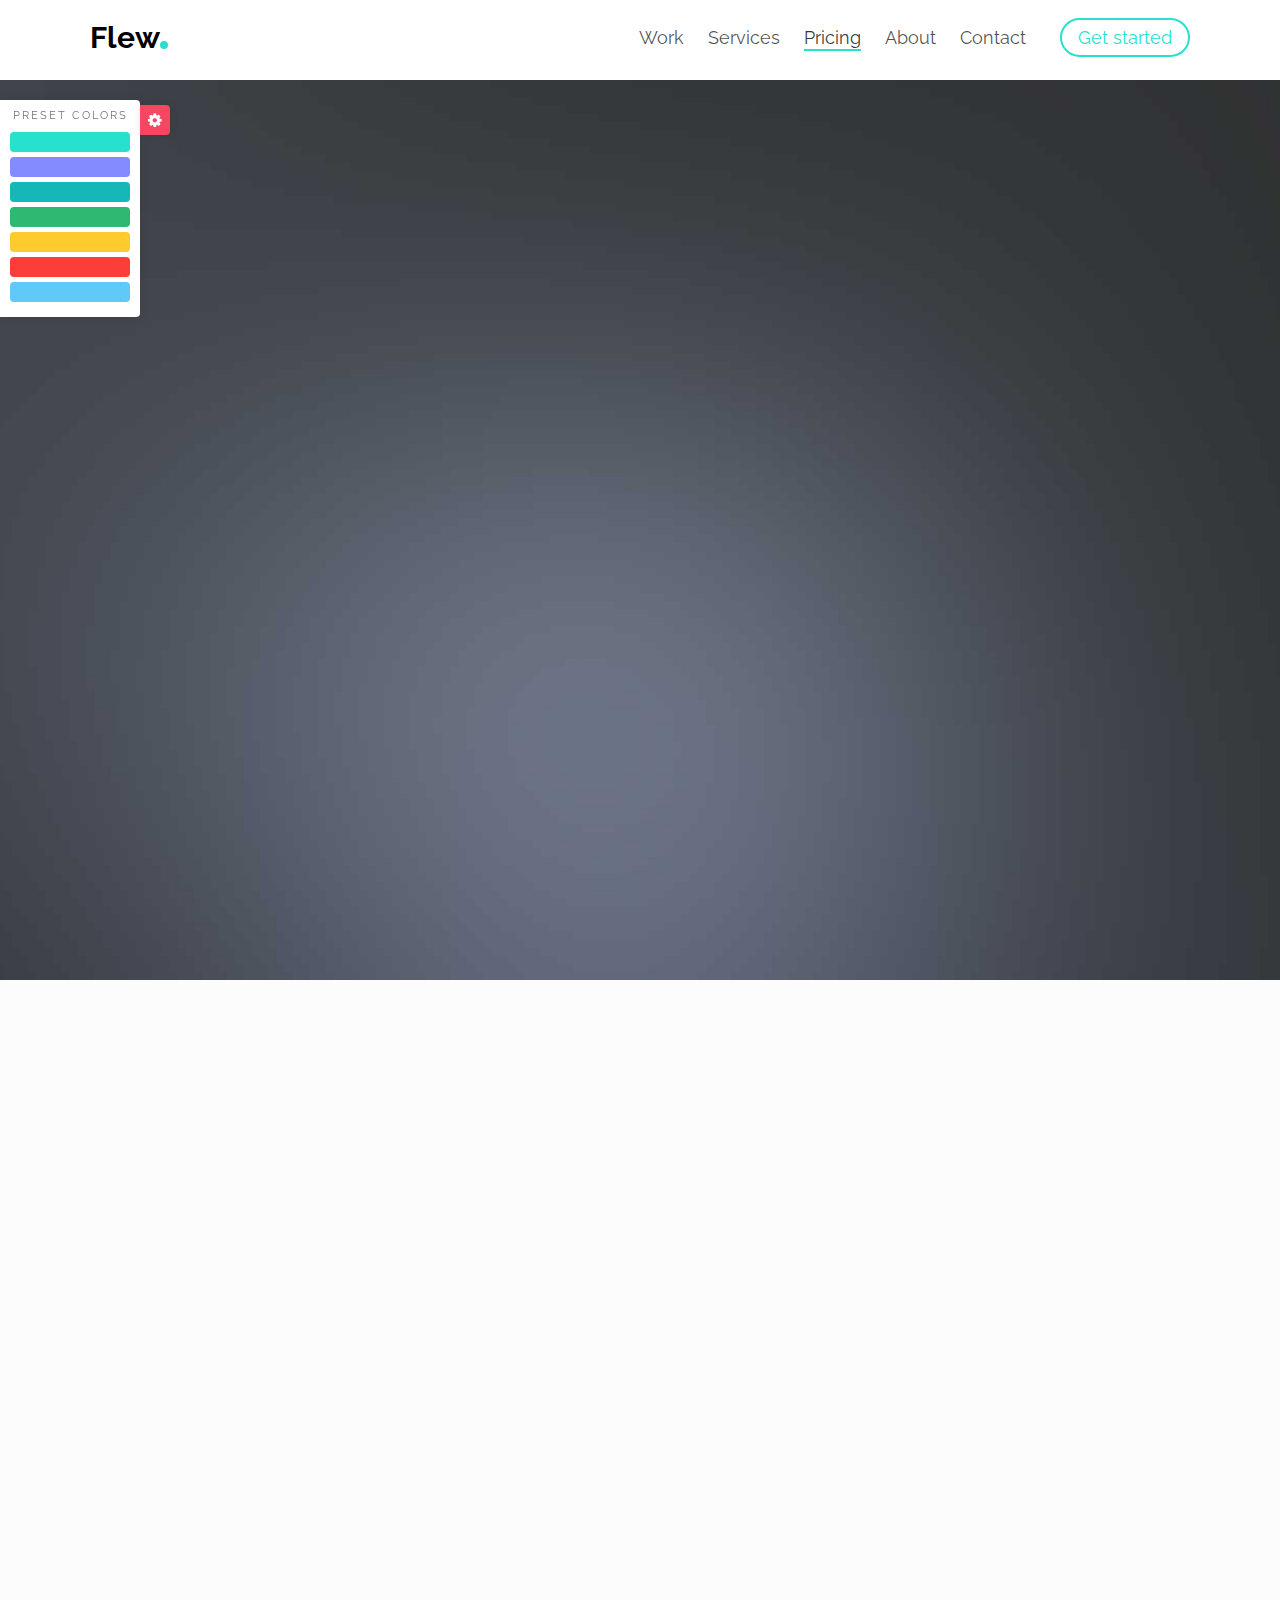
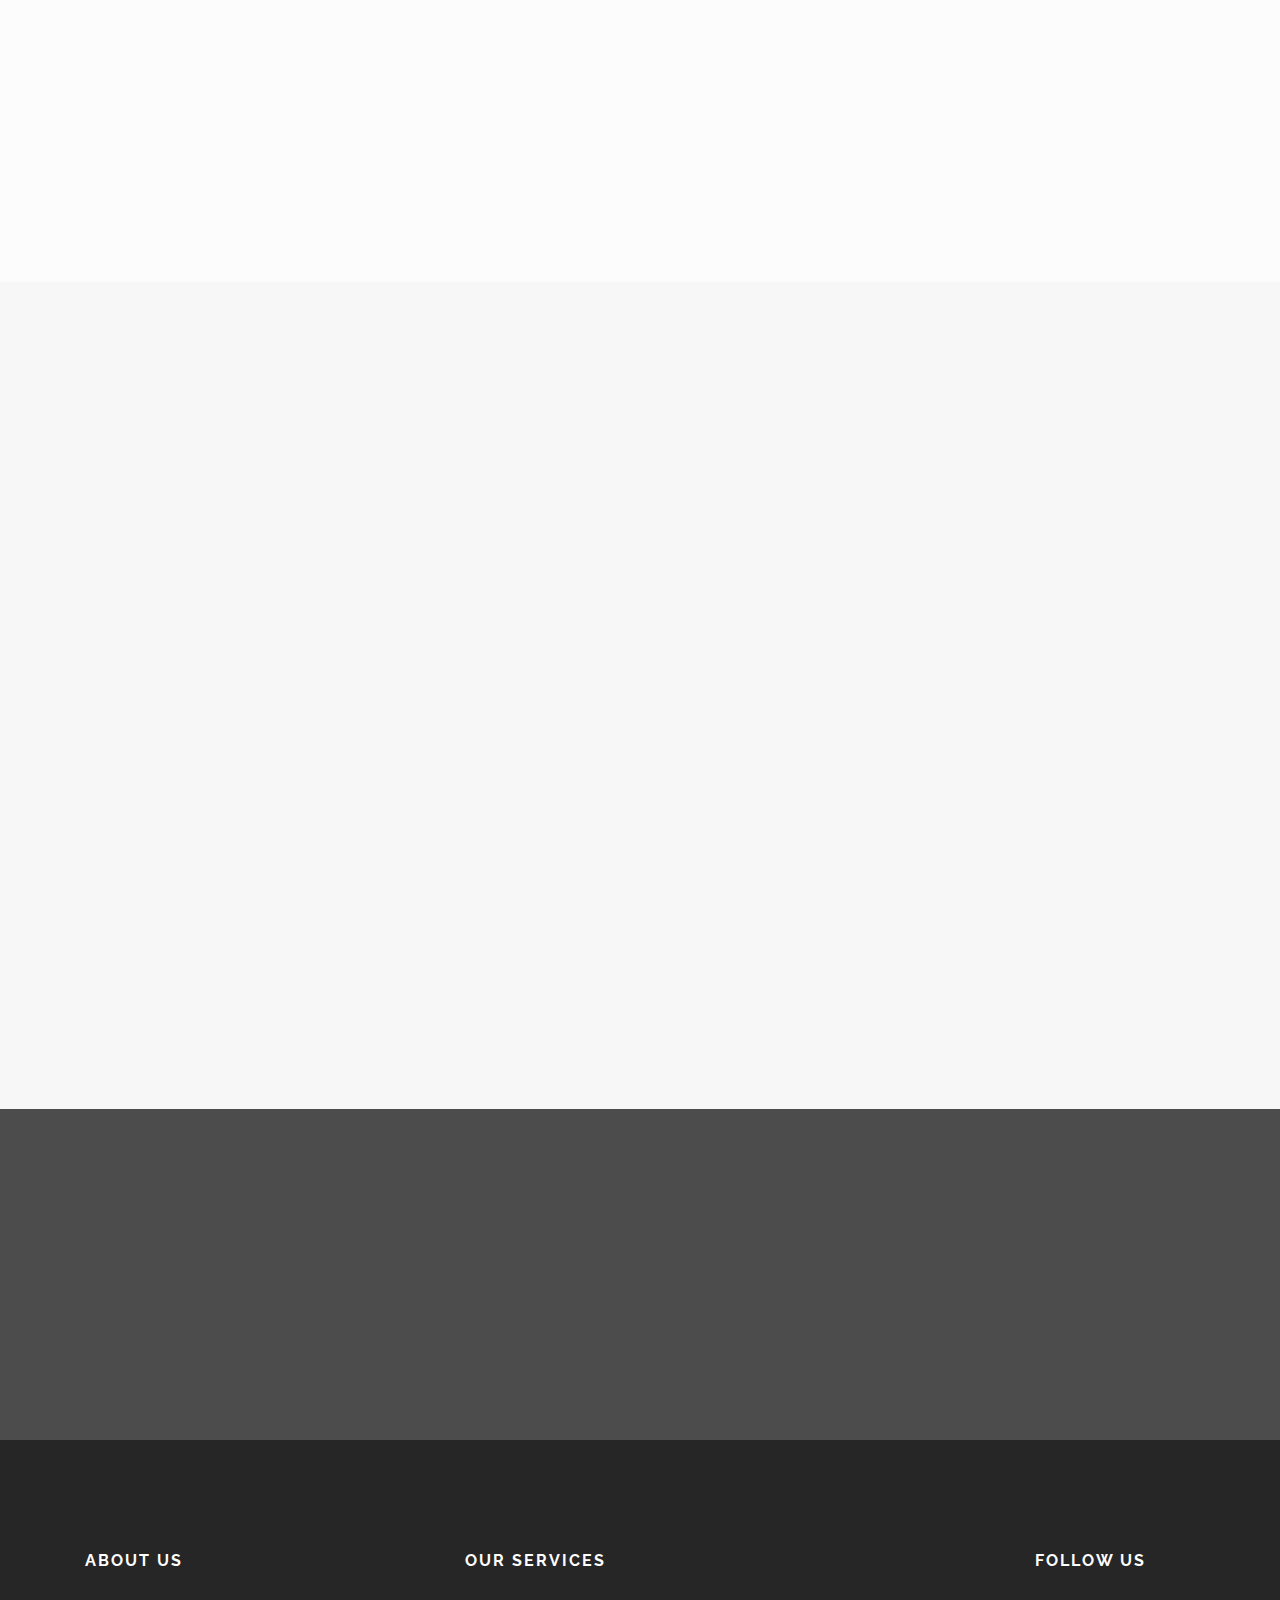
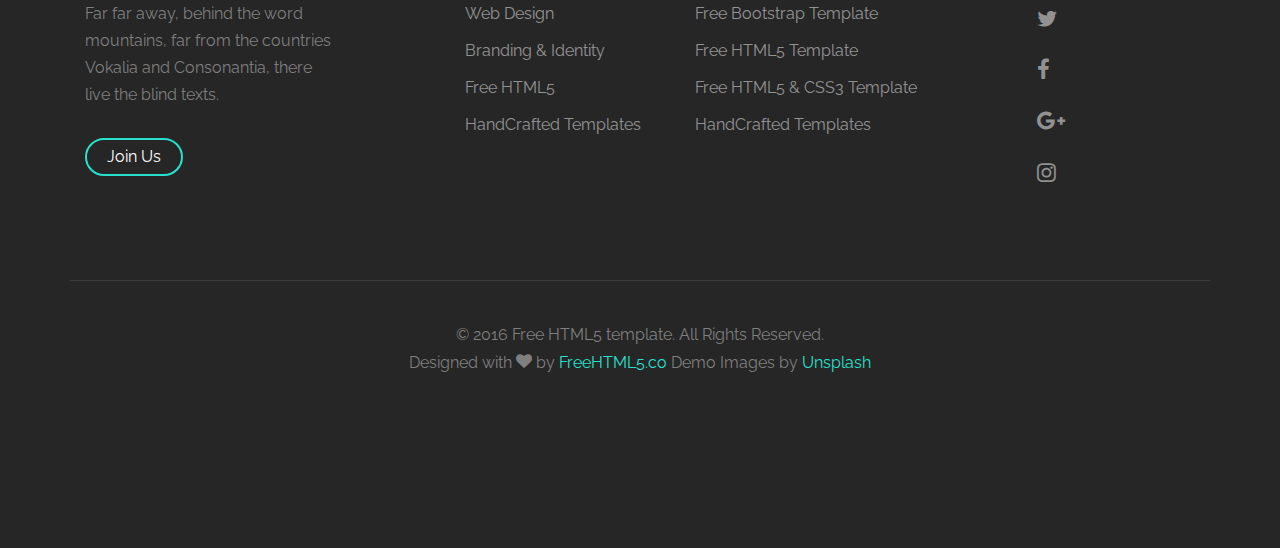
<file: pricing.html>
<!DOCTYPE html>
<!--[if lt IE 7]>      <html class="no-js lt-ie9 lt-ie8 lt-ie7"> <![endif]-->
<!--[if IE 7]>         <html class="no-js lt-ie9 lt-ie8"> <![endif]-->
<!--[if IE 8]>         <html class="no-js lt-ie9"> <![endif]-->
<!--[if gt IE 8]><!--> <html class="no-js"> <!--<![endif]-->
	<head>
	<meta charset="utf-8">
	<meta http-equiv="X-UA-Compatible" content="IE=edge">
	<title>Flew &mdash; Premium Version HTML5 Bootstrap Website Template by FreeHTML5.co</title>
	<meta name="viewport" content="width=device-width, initial-scale=1">
	<meta name="description" content="Premium HTML5 Website Template by FreeHTML5.co" />
	<meta name="keywords" content="premium html5, premium template, premium bootstrap, premium website template, html5, css3, mobile first, responsive" />
	<meta name="author" content="FreeHTML5.co" />

  <!-- 
	//////////////////////////////////////////////////////

	Premium HTML5 TEMPLATE 
	DESIGNED & DEVELOPED by FreeHTML5.co
		
	Website: 		http://freehtml5.co/
	Email: 			info@freehtml5.co
	Twitter: 		http://twitter.com/fh5co
	Facebook: 		https://www.facebook.com/fh5co

	//////////////////////////////////////////////////////
	 -->

  	<!-- Facebook and Twitter integration -->
	<meta property="og:title" content=""/>
	<meta property="og:image" content=""/>
	<meta property="og:url" content=""/>
	<meta property="og:site_name" content=""/>
	<meta property="og:description" content=""/>
	<meta name="twitter:title" content="" />
	<meta name="twitter:image" content="" />
	<meta name="twitter:url" content="" />
	<meta name="twitter:card" content="" />

	<!-- Place favicon.ico and apple-touch-icon.png in the root directory -->
	<link rel="shortcut icon" href="favicon.ico">

	<link href="https://fonts.googleapis.com/css?family=Raleway:200,300,400,700" rel="stylesheet">
	
	<!-- Animate.css -->
	<link rel="stylesheet" href="css/animate.css">
	<!-- Icomoon Icon Fonts-->
	<link rel="stylesheet" href="css/icomoon.css">
	<!-- Bootstrap  -->
	<link rel="stylesheet" href="css/bootstrap.css">
	<!-- Flexslider  -->
	<link rel="stylesheet" href="css/flexslider.css">
	<!-- Theme style  -->
	<link rel="stylesheet" href="css/style.css">

	<!-- Modernizr JS -->
	<script src="js/modernizr-2.6.2.min.js"></script>
	<!-- FOR IE9 below -->
	<!--[if lt IE 9]>
	<script src="js/respond.min.js"></script>
	<![endif]-->

	<!-- Styleswitcher ( This style is for demo purposes only, you may delete this anytime. ) -->
   <link rel="stylesheet" id="theme-switch" href="css/style.css">
   <link rel="stylesheet" href="css/color-preset-option.css">
   <!-- End demo purposes only -->

	</head>
	<body>
	
	<div id="fh5co-page">
	<header id="fh5co-header" role="banner">
		<div class="container">
			<div class="header-inner">
				<h1><a href="index.html">Flew</a></h1>
				<nav role="navigation">
					<ul>
						<li><a href="work.html">Work</a></li>
						<li><a href="services.html">Services</a></li>
						<li class="active"><a href="pricing.html">Pricing</a></li>
						<li><a href="about.html">About</a></li>
						<li><a href="contact.html">Contact</a></li>
						<li class="cta"><a href="#">Get started</a></li>
					</ul>
				</nav>
			</div>
		</div>
	</header>
	

	<aside id="fh5co-hero" class="js-fullheight">
		<div class="flexslider js-fullheight">
			<ul class="slides">
		   	<li style="background-image: url(images/slide_1.jpg);">
		   		<div class="overlay-gradient"></div>
		   		<div class="container">
		   			<div class="col-md-10 col-md-offset-1 text-center js-fullheight slider-text">
		   				<div class="slider-text-inner">
		   					<h2>Our Plans</h2>
		   					<p class="fh5co-lead">Designed with <i class="icon-heart"></i> by the fine folks at <a href="http://freehtml5.co" target="_blank">FreeHTML5.co</a></p>
		   				</div>
		   			</div>
		   		</div>
		   	</li>
		  	</ul>
	  	</div>
	</aside>

	
	<div id="fh5co-pricing-section">
		<div class="container">
			<div class="row">
				<div class="col-md-6 col-md-offset-3 text-center fh5co-heading animate-box">
					<h2>Pricing</h2>
					<p>Far far away, behind the word mountains, far from the countries Vokalia and Consonantia, there live the blind texts. </p>
				</div>
			</div>
			<div class="row">
				<div class="pricing">
					<div class="col-md-3 animate-box">
						<div class="price-box">
							<h2 class="pricing-plan">Starter</h2>
							<div class="price"><sup class="currency">$</sup>9<small>/month</small></div>
							<p>Far far away, behind the word mountains, far from the countries Vokalia and Consonantia, there live the blind texts. </p>
							<a href="#" class="btn btn-select-plan btn-sm">Select Plan</a>
						</div>
					</div>

					<div class="col-md-3 animate-box">
						<div class="price-box">
							<h2 class="pricing-plan">Basic</h2>
							<div class="price"><sup class="currency">$</sup>27<small>/month</small></div>
							<p>Far far away, behind the word mountains, far from the countries Vokalia and Consonantia, there live the blind texts. </p>
							<a href="#" class="btn btn-select-plan btn-sm">Select Plan</a>
						</div>
					</div>

					<div class="col-md-3 animate-box">
						<div class="price-box popular">
							<h2 class="pricing-plan pricing-plan-offer">Pro <span>Best Offer</span></h2>
							<div class="price"><sup class="currency">$</sup>74<small>/month</small></div>
							<p>Far far away, behind the word mountains, far from the countries Vokalia and Consonantia, there live the blind texts. </p>
							<a href="#" class="btn btn-select-plan btn-sm">Select Plan</a>
						</div>
					</div>

					<div class="col-md-3 animate-box">
						<div class="price-box">
							<h2 class="pricing-plan">Unlimited</h2>
							<div class="price"><sup class="currency">$</sup>140<small>/month</small></div>
							<p>Far far away, behind the word mountains, far from the countries Vokalia and Consonantia, there live the blind texts. </p>
							<a href="#" class="btn btn-select-plan btn-sm">Select Plan</a>
						</div>
					</div>
				</div>
			</div>
		</div>
	</div>

	<div id="fh5co-services-section" class="fh5co-light-grey-section">
		<div class="container">
			<div class="row">
				<div class="col-md-6 col-md-offset-3 text-center fh5co-heading animate-box">
					<h2>Our Awesome Features</h2>
					<p>Far far away, behind the word mountains, far from the countries Vokalia and Consonantia, there live the blind texts. </p>
				</div>
			</div>
			<div class="row">
				<div class="col-md-4 animate-box">
					<div class="services">
						<i class="icon-laptop"></i>
						<div class="desc">
							<h3>Dashboard</h3>
							<p>Far far away, behind the word mountains, far from the countries Vokalia and Consonantia, there live the blind texts. Separated they live in Bookmarksgrove.</p>
						</div>
					</div>
				</div>
				<div class="col-md-4 animate-box">
					<div class="services">
						<i class="icon-server"></i>
						<div class="desc">
							<h3>Administration</h3>
							<p>Far far away, behind the word mountains, far from the countries Vokalia and Consonantia, there live the blind texts. Separated they live in Bookmarksgrove.</p>
						</div>
					</div>
				</div>
				<div class="col-md-4 animate-box">
					<div class="services">
						<i class="icon-money"></i>
						<div class="desc">
							<h3>Make Money</h3>
							<p>Far far away, behind the word mountains, far from the countries Vokalia and Consonantia, there live the blind texts. Separated they live in Bookmarksgrove.</p>
						</div>
					</div>
				</div>
				<div class="col-md-4 animate-box">
					<div class="services">
						<i class="icon-tablet"></i>
						<div class="desc">
							<h3>SEO Monitoring</h3>
							<p>Far far away, behind the word mountains, far from the countries Vokalia and Consonantia, there live the blind texts. Separated they live in Bookmarksgrove.</p>
						</div>
					</div>
				</div>
				<div class="col-md-4 animate-box">
					<div class="services">
						<i class="icon-line-chart"></i>
						<div class="desc">
							<h3>Online Marketing</h3>
							<p>Far far away, behind the word mountains, far from the countries Vokalia and Consonantia, there live the blind texts. Separated they live in Bookmarksgrove.</p>
						</div>
					</div>
				</div>
				<div class="col-md-4 animate-box">
					<div class="services">
						<i class="icon-pie-chart"></i>
						<div class="desc">
							<h3>Business Analytics</h3>
							<p>Far far away, behind the word mountains, far from the countries Vokalia and Consonantia, there live the blind texts. Separated they live in Bookmarksgrove.</p>
						</div>
					</div>
				</div>
			</div>
		</div>
	</div>
	
	<div class="fh5co-cta" style="background-image: url(images/slide_1.jpg);">
		<div class="overlay"></div>
		<div class="container">
			<div class="col-md-12 text-center animate-box">
				<h3>We Try To Update The Site Everyday</h3>
				<p><a href="#" class="btn btn-primary btn-outline with-arrow">Get started now! <i class="icon-arrow-right"></i></a></p>
			</div>
		</div>
	</div>

	
	<footer id="fh5co-footer" role="contentinfo">
	
		<div class="container">
			<div class="col-md-3 col-sm-12 col-sm-push-0 col-xs-12 col-xs-push-0">
				<h3>About Us</h3>
				<p>Far far away, behind the word mountains, far from the countries Vokalia and Consonantia, there live the blind texts. </p>
				<p><a href="#" class="btn btn-primary btn-outline with-arrow btn-sm">Join Us <i class="icon-arrow-right"></i></a></p>
			</div>
			<div class="col-md-6 col-md-push-1 col-sm-12 col-sm-push-0 col-xs-12 col-xs-push-0">
				<h3>Our Services</h3>
				<ul class="float">
					<li><a href="#">Web Design</a></li>
					<li><a href="#">Branding &amp; Identity</a></li>
					<li><a href="#">Free HTML5</a></li>
					<li><a href="#">HandCrafted Templates</a></li>
				</ul>
				<ul class="float">
					<li><a href="#">Free Bootstrap Template</a></li>
					<li><a href="#">Free HTML5 Template</a></li>
					<li><a href="#">Free HTML5 &amp; CSS3 Template</a></li>
					<li><a href="#">HandCrafted Templates</a></li>
				</ul>

			</div>

			<div class="col-md-2 col-md-push-1 col-sm-12 col-sm-push-0 col-xs-12 col-xs-push-0">
				<h3>Follow Us</h3>
				<ul class="fh5co-social">
					<li><a href="#"><i class="icon-twitter"></i></a></li>
					<li><a href="#"><i class="icon-facebook"></i></a></li>
					<li><a href="#"><i class="icon-google-plus"></i></a></li>
					<li><a href="#"><i class="icon-instagram"></i></a></li>
				</ul>
			</div>
			
			
			<div class="col-md-12 fh5co-copyright text-center">
				<p>&copy; 2016 Free HTML5 template. All Rights Reserved. <span>Designed with <i class="icon-heart"></i> by <a href="http://freehtml5.co/" target="_blank">FreeHTML5.co</a> Demo Images by <a href="http://unsplash.com/" target="_blank">Unsplash</a></span></p>	
			</div>
			
		</div>
	</footer>
	</div>
	
	
	<!-- jQuery -->
	<script src="js/jquery.min.js"></script>
	<!-- jQuery Easing -->
	<script src="js/jquery.easing.1.3.js"></script>
	<!-- Bootstrap -->
	<script src="js/bootstrap.min.js"></script>
	<!-- Waypoints -->
	<script src="js/jquery.waypoints.min.js"></script>
	<!-- Owl Carousel -->
	<script src="js/owl.carousel.min.js"></script>
	<!-- Flexslider -->
	<script src="js/jquery.flexslider-min.js"></script>
	
	<!-- MAIN JS -->
	<script src="js/main.js"></script>
	
   <!-- For demo purposes Only ( You may delete this anytime ) -->
   <div id="colour-variations">
      <a class="option-toggle"><i class="icon-cog"></i></a>
      <h3>Preset Colors</h3>
      <ul class="one-color">
          <li>
              <a href="javascript: void(0);" data-theme="style">
                  <span style="background: #27E1CE;"></span>
              </a>
          </li>
          <li>
              <a href="javascript: void(0);" data-theme="style-2">
                  <span style="background: #828BFF;"></span>
              </a>
          </li>
          <li>
              <a href="javascript: void(0);" data-theme="style-3">
                  <span style="background: #15B7B9;"></span>
              </a>
          </li>
          <li>
              <a href="javascript: void(0);" data-theme="style-4">
                  <span style="background: #2EB872;"></span>
              </a>
          </li>
          <li>
              <a href="javascript: void(0);" data-theme="style-5">
                  <span style="background: #fecb2e;"></span>
              </a>
          </li>
          <li>
              <a href="javascript: void(0);" data-theme="style-6">
                  <span style="background: #fc3d39;"></span>
              </a>
          </li>
          <li>
              <a href="javascript: void(0);" data-theme="style-7">
                  <span style="background: #5fc9f8;"></span>
              </a>
          </li>
          
      </ul>
  </div>
  <script src="js/jquery.style.switcher.min.js"></script>
  <script>
      $(function(){
          $('#colour-variations ul').styleSwitcher({
              defaultThemeId: 'theme-switch',
              hasPreview: false,
              cookie: {
                    expires: 30,
                    isManagingLoad: true
                }
          });    
          $('.option-toggle').click(function() {
              $('#colour-variations').toggleClass('sleep');
          });
      });
   </script>
   <!-- End demo purposes only -->

	</body>
</html>
</file>
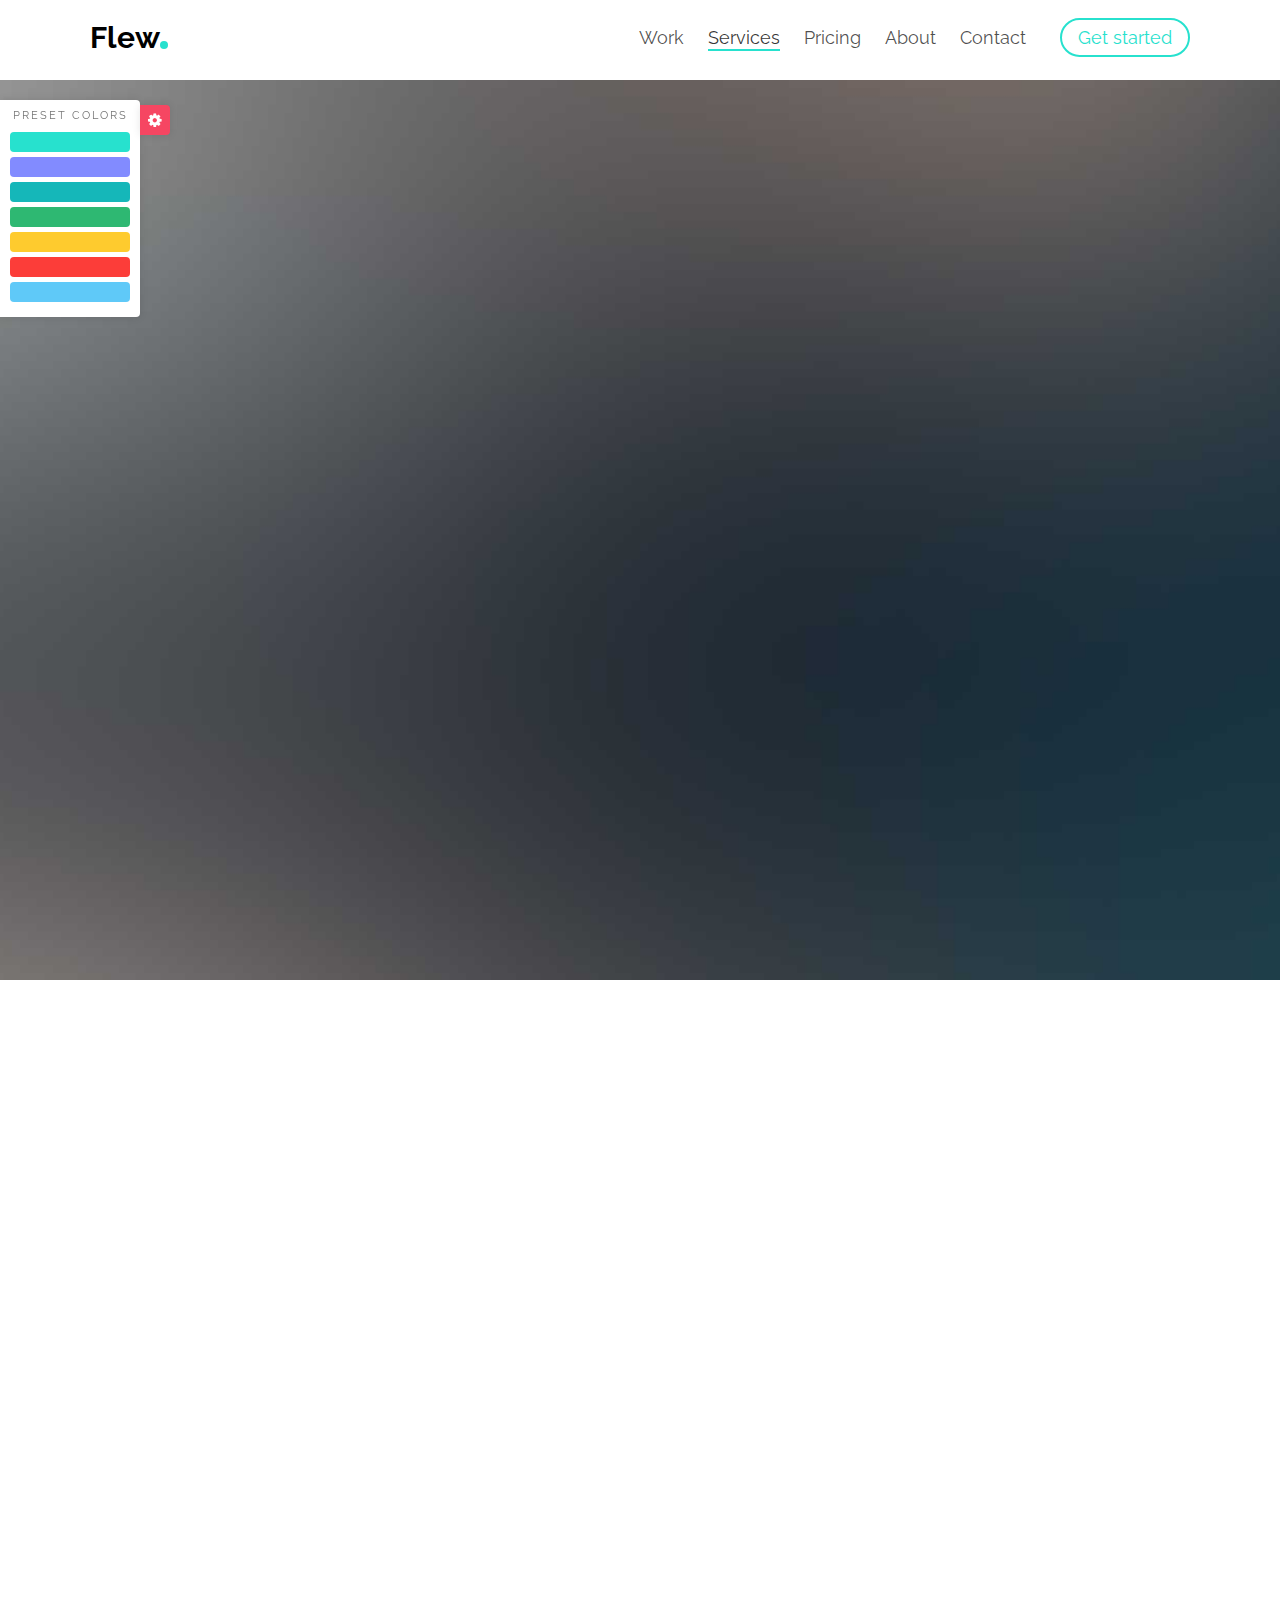
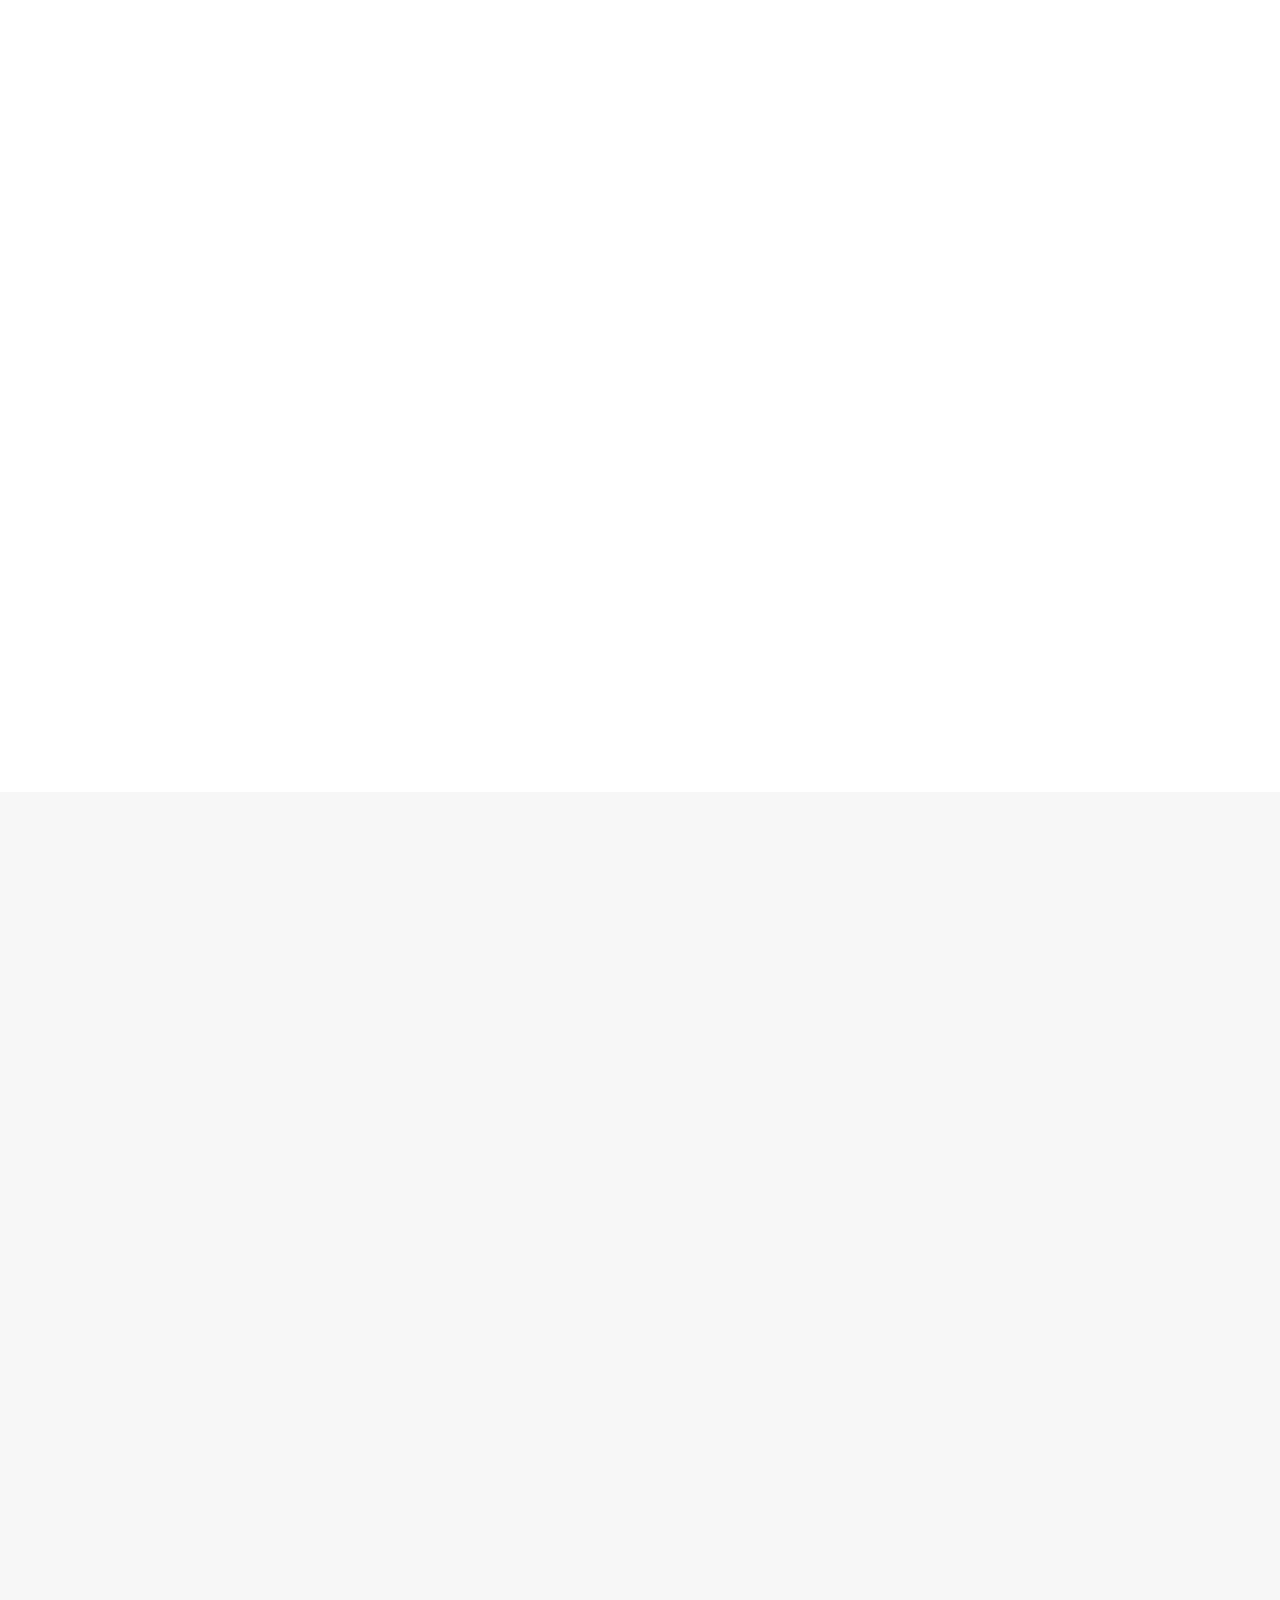
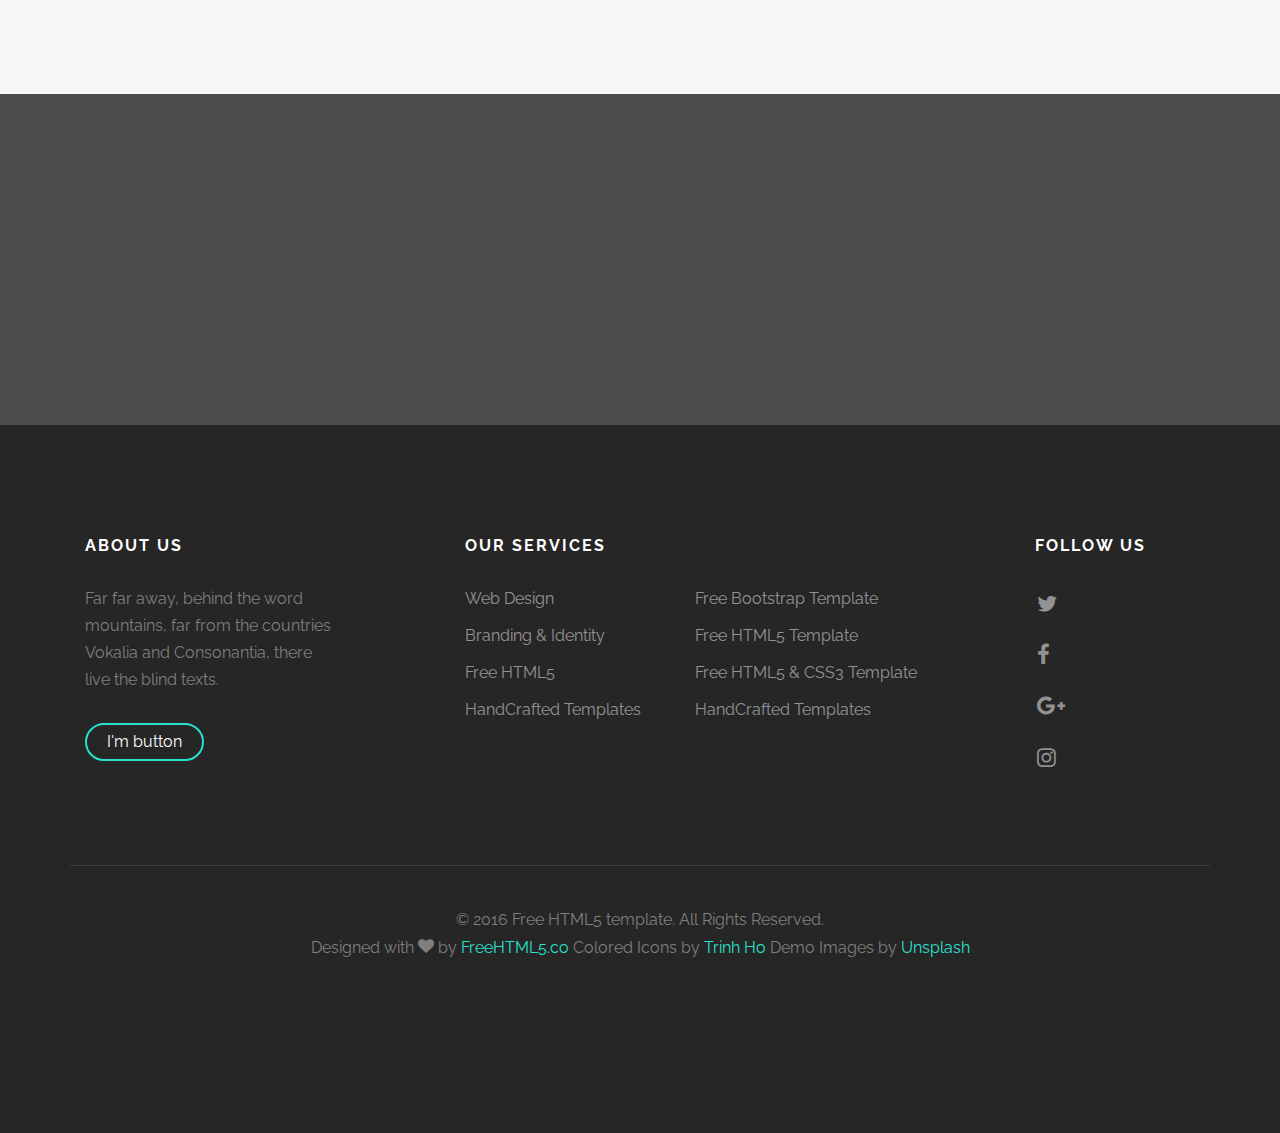
<file: services.html>
<!DOCTYPE html>
<!--[if lt IE 7]>      <html class="no-js lt-ie9 lt-ie8 lt-ie7"> <![endif]-->
<!--[if IE 7]>         <html class="no-js lt-ie9 lt-ie8"> <![endif]-->
<!--[if IE 8]>         <html class="no-js lt-ie9"> <![endif]-->
<!--[if gt IE 8]><!--> <html class="no-js"> <!--<![endif]-->
	<head>
	<meta charset="utf-8">
	<meta http-equiv="X-UA-Compatible" content="IE=edge">
	<title>Flew &mdash; Premium Version HTML5 Bootstrap Website Template by FreeHTML5.co</title>
	<meta name="viewport" content="width=device-width, initial-scale=1">
	<meta name="description" content="Premium HTML5 Website Template by FreeHTML5.co" />
	<meta name="keywords" content="premium html5, premium template, premium bootstrap, premium website template, html5, css3, mobile first, responsive" />
	<meta name="author" content="FreeHTML5.co" />

  <!-- 
	//////////////////////////////////////////////////////

	Premium HTML5 TEMPLATE 
	DESIGNED & DEVELOPED by FreeHTML5.co
		
	Website: 		http://freehtml5.co/
	Email: 			info@freehtml5.co
	Twitter: 		http://twitter.com/fh5co
	Facebook: 		https://www.facebook.com/fh5co

	//////////////////////////////////////////////////////
	 -->

  	<!-- Facebook and Twitter integration -->
	<meta property="og:title" content=""/>
	<meta property="og:image" content=""/>
	<meta property="og:url" content=""/>
	<meta property="og:site_name" content=""/>
	<meta property="og:description" content=""/>
	<meta name="twitter:title" content="" />
	<meta name="twitter:image" content="" />
	<meta name="twitter:url" content="" />
	<meta name="twitter:card" content="" />

	<!-- Place favicon.ico and apple-touch-icon.png in the root directory -->
	<link rel="shortcut icon" href="favicon.ico">

	<link href="https://fonts.googleapis.com/css?family=Raleway:200,300,400,700" rel="stylesheet">
	
	<!-- Animate.css -->
	<link rel="stylesheet" href="css/animate.css">
	<!-- Icomoon Icon Fonts-->
	<link rel="stylesheet" href="css/icomoon.css">
	<!-- Bootstrap  -->
	<link rel="stylesheet" href="css/bootstrap.css">
	<!-- Flexslider  -->
	<link rel="stylesheet" href="css/flexslider.css">
	<!-- Theme style  -->
	<link rel="stylesheet" href="css/style.css">

	<!-- Modernizr JS -->
	<script src="js/modernizr-2.6.2.min.js"></script>
	<!-- FOR IE9 below -->
	<!--[if lt IE 9]>
	<script src="js/respond.min.js"></script>
	<![endif]-->

	<!-- Styleswitcher ( This style is for demo purposes only, you may delete this anytime. ) -->
   <link rel="stylesheet" id="theme-switch" href="css/style.css">
   <link rel="stylesheet" href="css/color-preset-option.css">
   <!-- End demo purposes only -->

	</head>
	<body>
	
	<div id="fh5co-page">
	<header id="fh5co-header" role="banner">
		<div class="container">
			<div class="header-inner">
				<h1><a href="index.html">Flew</a></h1>
				<nav role="navigation">
					<ul>
						<li><a href="work.html">Work</a></li>
						<li class="active"><a href="services.html">Services</a></li>
						<li><a href="pricing.html">Pricing</a></li>
						<li><a href="about.html">About</a></li>
						<li><a href="contact.html">Contact</a></li>
						<li class="cta"><a href="#">Get started</a></li>
					</ul>
				</nav>
			</div>
		</div>
	</header>
	

	<aside id="fh5co-hero" class="js-fullheight">
		<div class="flexslider js-fullheight">
			<ul class="slides">
		   	<li style="background-image: url(images/slide_2.jpg);">
		   		<div class="overlay-gradient"></div>
		   		<div class="container">
		   			<div class="col-md-10 col-md-offset-1 text-center js-fullheight slider-text">
		   				<div class="slider-text-inner">
		   					<h2>Our Expertise</h2>
		   					<p class="fh5co-lead">Designed with <i class="icon-heart"></i> by the fine folks at <a href="http://freehtml5.co" target="_blank">FreeHTML5.co</a></p>
		   				</div>
		   			</div>
		   		</div>
		   	</li>
		  	</ul>
	  	</div>
	</aside>

	
	<div id="fh5co-services-section">
		<div class="container">
			<div class="row">
				<div class="col-md-6 col-md-offset-3 text-center fh5co-heading animate-box">
					<h2>Our Awesome Features</h2>
					<p>Far far away, behind the word mountains, far from the countries Vokalia and Consonantia, there live the blind texts. </p>
				</div>
			</div>
			<div class="row">
				<div class="col-md-4 animate-box">
					<div class="services">
						<i class="icon-laptop"></i>
						<div class="desc">
							<h3>Dashboard</h3>
							<p>Far far away, behind the word mountains, far from the countries Vokalia and Consonantia, there live the blind texts. Separated they live in Bookmarksgrove.</p>
						</div>
					</div>
				</div>
				<div class="col-md-4 animate-box">
					<div class="services">
						<i class="icon-server"></i>
						<div class="desc">
							<h3>Administration</h3>
							<p>Far far away, behind the word mountains, far from the countries Vokalia and Consonantia, there live the blind texts. Separated they live in Bookmarksgrove.</p>
						</div>
					</div>
				</div>
				<div class="col-md-4 animate-box">
					<div class="services">
						<i class="icon-money"></i>
						<div class="desc">
							<h3>Make Money</h3>
							<p>Far far away, behind the word mountains, far from the countries Vokalia and Consonantia, there live the blind texts. Separated they live in Bookmarksgrove.</p>
						</div>
					</div>
				</div>
				<div class="col-md-4 animate-box">
					<div class="services">
						<i class="icon-tablet"></i>
						<div class="desc">
							<h3>SEO Monitoring</h3>
							<p>Far far away, behind the word mountains, far from the countries Vokalia and Consonantia, there live the blind texts. Separated they live in Bookmarksgrove.</p>
						</div>
					</div>
				</div>
				<div class="col-md-4 animate-box">
					<div class="services">
						<i class="icon-line-chart"></i>
						<div class="desc">
							<h3>Online Marketing</h3>
							<p>Far far away, behind the word mountains, far from the countries Vokalia and Consonantia, there live the blind texts. Separated they live in Bookmarksgrove.</p>
						</div>
					</div>
				</div>
				<div class="col-md-4 animate-box">
					<div class="services">
						<i class="icon-pie-chart"></i>
						<div class="desc">
							<h3>Business Analytics</h3>
							<p>Far far away, behind the word mountains, far from the countries Vokalia and Consonantia, there live the blind texts. Separated they live in Bookmarksgrove.</p>
						</div>
					</div>
				</div>
			</div>

			
			<div class="row fh5co-services">
				<div class="col-md-6 col-md-offset-3 text-center fh5co-heading animate-box">
					<h2>Our pleasure to serve you</h2>
					<p>Far far away, behind the word mountains, far from the countries Vokalia and Consonantia, there live the blind texts. </p>
				</div>
				<div class="col-md-4 text-center item-block animate-box">
					<h3>Strategy</h3>
					<p>Far far away, behind the word mountains, far from the countries Vokalia and Consonantia, there live the blind texts. Separated they live in Bookmarksgrove.</p>
					<p><a href="#" class="btn btn-primary btn-outline with-arrow">Learn more <i class="icon-arrow-right"></i></a></p>
				</div>
				<div class="col-md-4 text-center item-block animate-box">
					<h3>Explore</h3>
					<p>Far far away, behind the word mountains, far from the countries Vokalia and Consonantia, there live the blind texts. Separated they live in Bookmarksgrove.</p>
					<p><a href="#" class="btn btn-primary btn-outline with-arrow">Learn more <i class="icon-arrow-right"></i></a></p>
				</div>
				<div class="col-md-4 text-center item-block animate-box">
					<h3>Expertise</h3>
					<p>Far far away, behind the word mountains, far from the countries Vokalia and Consonantia, there live the blind texts. Separated they live in Bookmarksgrove.</p>
					<p><a href="#" class="btn btn-primary btn-outline with-arrow">Learn more <i class="icon-arrow-right"></i></a></p>
				</div>
			</div>
		</div>
	</div>

	<div id="fh5co-pricing-section" class="fh5co-light-grey-section">
		<div class="container">
			<div class="row">
				<div class="col-md-6 col-md-offset-3 text-center fh5co-heading animate-box">
					<h2>Pricing</h2>
					<p>Far far away, behind the word mountains, far from the countries Vokalia and Consonantia, there live the blind texts. </p>
				</div>
			</div>
			<div class="row">
				<div class="pricing">
					<div class="col-md-3 animate-box">
						<div class="price-box">
							<h2 class="pricing-plan">Starter</h2>
							<div class="price"><sup class="currency">$</sup>9<small>/month</small></div>
							<p>Far far away, behind the word mountains, far from the countries Vokalia and Consonantia, there live the blind texts. </p>
							<a href="#" class="btn btn-select-plan btn-sm">Select Plan</a>
						</div>
					</div>

					<div class="col-md-3 animate-box">
						<div class="price-box">
							<h2 class="pricing-plan">Basic</h2>
							<div class="price"><sup class="currency">$</sup>27<small>/month</small></div>
							<p>Far far away, behind the word mountains, far from the countries Vokalia and Consonantia, there live the blind texts. </p>
							<a href="#" class="btn btn-select-plan btn-sm">Select Plan</a>
						</div>
					</div>

					<div class="col-md-3 animate-box">
						<div class="price-box popular">
							<h2 class="pricing-plan pricing-plan-offer">Pro <span>Best Offer</span></h2>
							<div class="price"><sup class="currency">$</sup>74<small>/month</small></div>
							<p>Far far away, behind the word mountains, far from the countries Vokalia and Consonantia, there live the blind texts. </p>
							<a href="#" class="btn btn-select-plan btn-sm">Select Plan</a>
						</div>
					</div>

					<div class="col-md-3 animate-box">
						<div class="price-box">
							<h2 class="pricing-plan">Unlimited</h2>
							<div class="price"><sup class="currency">$</sup>140<small>/month</small></div>
							<p>Far far away, behind the word mountains, far from the countries Vokalia and Consonantia, there live the blind texts. </p>
							<a href="#" class="btn btn-select-plan btn-sm">Select Plan</a>
						</div>
					</div>
				</div>
			</div>
		</div>
	</div>

	<div class="fh5co-cta" style="background-image: url(images/slide_1.jpg);">
		<div class="overlay"></div>
		<div class="container">
			<div class="col-md-12 text-center animate-box">
				<h3>We Try To Update The Site Everyday</h3>
				<p><a href="#" class="btn btn-primary btn-outline with-arrow">Get started now! <i class="icon-arrow-right"></i></a></p>
			</div>
		</div>
	</div>
	
	<footer id="fh5co-footer" role="contentinfo">
	
		<div class="container">
			<div class="col-md-3 col-sm-12 col-sm-push-0 col-xs-12 col-xs-push-0">
				<h3>About Us</h3>
				<p>Far far away, behind the word mountains, far from the countries Vokalia and Consonantia, there live the blind texts. </p>
				<p><a href="#" class="btn btn-primary btn-outline with-arrow btn-sm">I'm button <i class="icon-arrow-right"></i></a></p>
			</div>
			<div class="col-md-6 col-md-push-1 col-sm-12 col-sm-push-0 col-xs-12 col-xs-push-0">
				<h3>Our Services</h3>
				<ul class="float">
					<li><a href="#">Web Design</a></li>
					<li><a href="#">Branding &amp; Identity</a></li>
					<li><a href="#">Free HTML5</a></li>
					<li><a href="#">HandCrafted Templates</a></li>
				</ul>
				<ul class="float">
					<li><a href="#">Free Bootstrap Template</a></li>
					<li><a href="#">Free HTML5 Template</a></li>
					<li><a href="#">Free HTML5 &amp; CSS3 Template</a></li>
					<li><a href="#">HandCrafted Templates</a></li>
				</ul>

			</div>

			<div class="col-md-2 col-md-push-1 col-sm-12 col-sm-push-0 col-xs-12 col-xs-push-0">
				<h3>Follow Us</h3>
				<ul class="fh5co-social">
					<li><a href="#"><i class="icon-twitter"></i></a></li>
					<li><a href="#"><i class="icon-facebook"></i></a></li>
					<li><a href="#"><i class="icon-google-plus"></i></a></li>
					<li><a href="#"><i class="icon-instagram"></i></a></li>
				</ul>
			</div>
			
			
			<div class="col-md-12 fh5co-copyright text-center">
				<p>&copy; 2016 Free HTML5 template. All Rights Reserved. <span>Designed with <i class="icon-heart"></i> by <a href="http://freehtml5.co/" target="_blank">FreeHTML5.co</a> Colored Icons by <a href="https://dribbble.com/TrinhHo" target="_blank">Trinh Ho</a> Demo Images by <a href="http://unsplash.com/" target="_blank">Unsplash</a></span></p>	
			</div>
			
		</div>
	</footer>
	</div>
	
	
	<!-- jQuery -->
	<script src="js/jquery.min.js"></script>
	<!-- jQuery Easing -->
	<script src="js/jquery.easing.1.3.js"></script>
	<!-- Bootstrap -->
	<script src="js/bootstrap.min.js"></script>
	<!-- Waypoints -->
	<script src="js/jquery.waypoints.min.js"></script>
	<!-- Owl Carousel -->
	<script src="js/owl.carousel.min.js"></script>
	<!-- Flexslider -->
	<script src="js/jquery.flexslider-min.js"></script>
	
	<!-- MAIN JS -->
	<script src="js/main.js"></script>

   <!-- For demo purposes Only ( You may delete this anytime ) -->
   <div id="colour-variations">
      <a class="option-toggle"><i class="icon-cog"></i></a>
      <h3>Preset Colors</h3>
      <ul class="one-color">
          <li>
              <a href="javascript: void(0);" data-theme="style">
                  <span style="background: #27E1CE;"></span>
              </a>
          </li>
          <li>
              <a href="javascript: void(0);" data-theme="style-2">
                  <span style="background: #828BFF;"></span>
              </a>
          </li>
          <li>
              <a href="javascript: void(0);" data-theme="style-3">
                  <span style="background: #15B7B9;"></span>
              </a>
          </li>
          <li>
              <a href="javascript: void(0);" data-theme="style-4">
                  <span style="background: #2EB872;"></span>
              </a>
          </li>
          <li>
              <a href="javascript: void(0);" data-theme="style-5">
                  <span style="background: #fecb2e;"></span>
              </a>
          </li>
          <li>
              <a href="javascript: void(0);" data-theme="style-6">
                  <span style="background: #fc3d39;"></span>
              </a>
          </li>
          <li>
              <a href="javascript: void(0);" data-theme="style-7">
                  <span style="background: #5fc9f8;"></span>
              </a>
          </li>
          
      </ul>
  </div>
  <script src="js/jquery.style.switcher.min.js"></script>
  <script>
      $(function(){
          $('#colour-variations ul').styleSwitcher({
              defaultThemeId: 'theme-switch',
              hasPreview: false,
              cookie: {
                    expires: 30,
                    isManagingLoad: true
                }
          });    
          $('.option-toggle').click(function() {
              $('#colour-variations').toggleClass('sleep');
          });
      });
   </script>
   <!-- End demo purposes only -->

	</body>
</html>
</file>
<file: css/icomoon.css>
@font-face {
    font-family: 'icomoon';
    src:    url('fonts/icomoon.eot?195opb');
    src:    url('fonts/icomoon.eot?195opb#iefix') format('embedded-opentype'),
        url('fonts/icomoon.ttf?195opb') format('truetype'),
        url('fonts/icomoon.woff?195opb') format('woff'),
        url('fonts/icomoon.svg?195opb#icomoon') format('svg');
    font-weight: normal;
    font-style: normal;
}

[class^="icon-"], [class*=" icon-"] {
    /* use !important to prevent issues with browser extensions that change fonts */
    font-family: 'icomoon' !important;
    speak: none;
    font-style: normal;
    font-weight: normal;
    font-variant: normal;
    text-transform: none;
    line-height: 1;

    /* Better Font Rendering =========== */
    -webkit-font-smoothing: antialiased;
    -moz-osx-font-smoothing: grayscale;
}

.icon-glass:before {
    content: "\f000";
}
.icon-music:before {
    content: "\f001";
}
.icon-search:before {
    content: "\f002";
}
.icon-envelope-o:before {
    content: "\f003";
}
.icon-heart:before {
    content: "\f004";
}
.icon-star:before {
    content: "\f005";
}
.icon-star-o:before {
    content: "\f006";
}
.icon-user:before {
    content: "\f007";
}
.icon-film:before {
    content: "\f008";
}
.icon-th-large:before {
    content: "\f009";
}
.icon-th:before {
    content: "\f00a";
}
.icon-th-list:before {
    content: "\f00b";
}
.icon-check:before {
    content: "\f00c";
}
.icon-close:before {
    content: "\f00d";
}
.icon-remove:before {
    content: "\f00d";
}
.icon-times:before {
    content: "\f00d";
}
.icon-search-plus:before {
    content: "\f00e";
}
.icon-search-minus:before {
    content: "\f010";
}
.icon-power-off:before {
    content: "\f011";
}
.icon-signal:before {
    content: "\f012";
}
.icon-cog:before {
    content: "\f013";
}
.icon-gear:before {
    content: "\f013";
}
.icon-trash-o:before {
    content: "\f014";
}
.icon-home:before {
    content: "\f015";
}
.icon-file-o:before {
    content: "\f016";
}
.icon-clock-o:before {
    content: "\f017";
}
.icon-road:before {
    content: "\f018";
}
.icon-download:before {
    content: "\f019";
}
.icon-arrow-circle-o-down:before {
    content: "\f01a";
}
.icon-arrow-circle-o-up:before {
    content: "\f01b";
}
.icon-inbox:before {
    content: "\f01c";
}
.icon-play-circle-o:before {
    content: "\f01d";
}
.icon-repeat:before {
    content: "\f01e";
}
.icon-rotate-right:before {
    content: "\f01e";
}
.icon-refresh:before {
    content: "\f021";
}
.icon-list-alt:before {
    content: "\f022";
}
.icon-lock:before {
    content: "\f023";
}
.icon-flag:before {
    content: "\f024";
}
.icon-headphones:before {
    content: "\f025";
}
.icon-volume-off:before {
    content: "\f026";
}
.icon-volume-down:before {
    content: "\f027";
}
.icon-volume-up:before {
    content: "\f028";
}
.icon-qrcode:before {
    content: "\f029";
}
.icon-barcode:before {
    content: "\f02a";
}
.icon-tag:before {
    content: "\f02b";
}
.icon-tags:before {
    content: "\f02c";
}
.icon-book:before {
    content: "\f02d";
}
.icon-bookmark:before {
    content: "\f02e";
}
.icon-print:before {
    content: "\f02f";
}
.icon-camera:before {
    content: "\f030";
}
.icon-font:before {
    content: "\f031";
}
.icon-bold:before {
    content: "\f032";
}
.icon-italic:before {
    content: "\f033";
}
.icon-text-height:before {
    content: "\f034";
}
.icon-text-width:before {
    content: "\f035";
}
.icon-align-left:before {
    content: "\f036";
}
.icon-align-center:before {
    content: "\f037";
}
.icon-align-right:before {
    content: "\f038";
}
.icon-align-justify:before {
    content: "\f039";
}
.icon-list:before {
    content: "\f03a";
}
.icon-dedent:before {
    content: "\f03b";
}
.icon-outdent:before {
    content: "\f03b";
}
.icon-indent:before {
    content: "\f03c";
}
.icon-video-camera:before {
    content: "\f03d";
}
.icon-image:before {
    content: "\f03e";
}
.icon-photo:before {
    content: "\f03e";
}
.icon-picture-o:before {
    content: "\f03e";
}
.icon-pencil:before {
    content: "\f040";
}
.icon-map-marker:before {
    content: "\f041";
}
.icon-adjust:before {
    content: "\f042";
}
.icon-tint:before {
    content: "\f043";
}
.icon-edit:before {
    content: "\f044";
}
.icon-pencil-square-o:before {
    content: "\f044";
}
.icon-share-square-o:before {
    content: "\f045";
}
.icon-check-square-o:before {
    content: "\f046";
}
.icon-arrows:before {
    content: "\f047";
}
.icon-step-backward:before {
    content: "\f048";
}
.icon-fast-backward:before {
    content: "\f049";
}
.icon-backward:before {
    content: "\f04a";
}
.icon-play:before {
    content: "\f04b";
}
.icon-pause:before {
    content: "\f04c";
}
.icon-stop:before {
    content: "\f04d";
}
.icon-forward:before {
    content: "\f04e";
}
.icon-fast-forward:before {
    content: "\f050";
}
.icon-step-forward:before {
    content: "\f051";
}
.icon-eject:before {
    content: "\f052";
}
.icon-chevron-left:before {
    content: "\f053";
}
.icon-chevron-right:before {
    content: "\f054";
}
.icon-plus-circle:before {
    content: "\f055";
}
.icon-minus-circle:before {
    content: "\f056";
}
.icon-times-circle:before {
    content: "\f057";
}
.icon-check-circle:before {
    content: "\f058";
}
.icon-question-circle:before {
    content: "\f059";
}
.icon-info-circle:before {
    content: "\f05a";
}
.icon-crosshairs:before {
    content: "\f05b";
}
.icon-times-circle-o:before {
    content: "\f05c";
}
.icon-check-circle-o:before {
    content: "\f05d";
}
.icon-ban:before {
    content: "\f05e";
}
.icon-arrow-left:before {
    content: "\f060";
}
.icon-arrow-right:before {
    content: "\f061";
}
.icon-arrow-up:before {
    content: "\f062";
}
.icon-arrow-down:before {
    content: "\f063";
}
.icon-mail-forward:before {
    content: "\f064";
}
.icon-share:before {
    content: "\f064";
}
.icon-expand:before {
    content: "\f065";
}
.icon-compress:before {
    content: "\f066";
}
.icon-plus:before {
    content: "\f067";
}
.icon-minus:before {
    content: "\f068";
}
.icon-asterisk:before {
    content: "\f069";
}
.icon-exclamation-circle:before {
    content: "\f06a";
}
.icon-gift:before {
    content: "\f06b";
}
.icon-leaf:before {
    content: "\f06c";
}
.icon-fire:before {
    content: "\f06d";
}
.icon-eye:before {
    content: "\f06e";
}
.icon-eye-slash:before {
    content: "\f070";
}
.icon-exclamation-triangle:before {
    content: "\f071";
}
.icon-warning:before {
    content: "\f071";
}
.icon-plane:before {
    content: "\f072";
}
.icon-calendar:before {
    content: "\f073";
}
.icon-random:before {
    content: "\f074";
}
.icon-comment:before {
    content: "\f075";
}
.icon-magnet:before {
    content: "\f076";
}
.icon-chevron-up:before {
    content: "\f077";
}
.icon-chevron-down:before {
    content: "\f078";
}
.icon-retweet:before {
    content: "\f079";
}
.icon-shopping-cart:before {
    content: "\f07a";
}
.icon-folder:before {
    content: "\f07b";
}
.icon-folder-open:before {
    content: "\f07c";
}
.icon-arrows-v:before {
    content: "\f07d";
}
.icon-arrows-h:before {
    content: "\f07e";
}
.icon-bar-chart:before {
    content: "\f080";
}
.icon-bar-chart-o:before {
    content: "\f080";
}
.icon-twitter-square:before {
    content: "\f081";
}
.icon-facebook-square:before {
    content: "\f082";
}
.icon-camera-retro:before {
    content: "\f083";
}
.icon-key:before {
    content: "\f084";
}
.icon-cogs:before {
    content: "\f085";
}
.icon-gears:before {
    content: "\f085";
}
.icon-comments:before {
    content: "\f086";
}
.icon-thumbs-o-up:before {
    content: "\f087";
}
.icon-thumbs-o-down:before {
    content: "\f088";
}
.icon-star-half:before {
    content: "\f089";
}
.icon-heart-o:before {
    content: "\f08a";
}
.icon-sign-out:before {
    content: "\f08b";
}
.icon-linkedin-square:before {
    content: "\f08c";
}
.icon-thumb-tack:before {
    content: "\f08d";
}
.icon-external-link:before {
    content: "\f08e";
}
.icon-sign-in:before {
    content: "\f090";
}
.icon-trophy:before {
    content: "\f091";
}
.icon-github-square:before {
    content: "\f092";
}
.icon-upload:before {
    content: "\f093";
}
.icon-lemon-o:before {
    content: "\f094";
}
.icon-phone:before {
    content: "\f095";
}
.icon-square-o:before {
    content: "\f096";
}
.icon-bookmark-o:before {
    content: "\f097";
}
.icon-phone-square:before {
    content: "\f098";
}
.icon-twitter:before {
    content: "\f099";
}
.icon-facebook:before {
    content: "\f09a";
}
.icon-facebook-f:before {
    content: "\f09a";
}
.icon-github:before {
    content: "\f09b";
}
.icon-unlock:before {
    content: "\f09c";
}
.icon-credit-card:before {
    content: "\f09d";
}
.icon-feed:before {
    content: "\f09e";
}
.icon-rss:before {
    content: "\f09e";
}
.icon-hdd-o:before {
    content: "\f0a0";
}
.icon-bullhorn:before {
    content: "\f0a1";
}
.icon-bell-o:before {
    content: "\f0a2";
}
.icon-certificate:before {
    content: "\f0a3";
}
.icon-hand-o-right:before {
    content: "\f0a4";
}
.icon-hand-o-left:before {
    content: "\f0a5";
}
.icon-hand-o-up:before {
    content: "\f0a6";
}
.icon-hand-o-down:before {
    content: "\f0a7";
}
.icon-arrow-circle-left:before {
    content: "\f0a8";
}
.icon-arrow-circle-right:before {
    content: "\f0a9";
}
.icon-arrow-circle-up:before {
    content: "\f0aa";
}
.icon-arrow-circle-down:before {
    content: "\f0ab";
}
.icon-globe:before {
    content: "\f0ac";
}
.icon-wrench:before {
    content: "\f0ad";
}
.icon-tasks:before {
    content: "\f0ae";
}
.icon-filter:before {
    content: "\f0b0";
}
.icon-briefcase:before {
    content: "\f0b1";
}
.icon-arrows-alt:before {
    content: "\f0b2";
}
.icon-group:before {
    content: "\f0c0";
}
.icon-users:before {
    content: "\f0c0";
}
.icon-chain:before {
    content: "\f0c1";
}
.icon-link:before {
    content: "\f0c1";
}
.icon-cloud:before {
    content: "\f0c2";
}
.icon-flask:before {
    content: "\f0c3";
}
.icon-cut:before {
    content: "\f0c4";
}
.icon-scissors:before {
    content: "\f0c4";
}
.icon-copy:before {
    content: "\f0c5";
}
.icon-files-o:before {
    content: "\f0c5";
}
.icon-paperclip:before {
    content: "\f0c6";
}
.icon-floppy-o:before {
    content: "\f0c7";
}
.icon-save:before {
    content: "\f0c7";
}
.icon-square:before {
    content: "\f0c8";
}
.icon-bars:before {
    content: "\f0c9";
}
.icon-navicon:before {
    content: "\f0c9";
}
.icon-reorder:before {
    content: "\f0c9";
}
.icon-list-ul:before {
    content: "\f0ca";
}
.icon-list-ol:before {
    content: "\f0cb";
}
.icon-strikethrough:before {
    content: "\f0cc";
}
.icon-underline:before {
    content: "\f0cd";
}
.icon-table:before {
    content: "\f0ce";
}
.icon-magic:before {
    content: "\f0d0";
}
.icon-truck:before {
    content: "\f0d1";
}
.icon-pinterest:before {
    content: "\f0d2";
}
.icon-pinterest-square:before {
    content: "\f0d3";
}
.icon-google-plus-square:before {
    content: "\f0d4";
}
.icon-google-plus:before {
    content: "\f0d5";
}
.icon-money:before {
    content: "\f0d6";
}
.icon-caret-down:before {
    content: "\f0d7";
}
.icon-caret-up:before {
    content: "\f0d8";
}
.icon-caret-left:before {
    content: "\f0d9";
}
.icon-caret-right:before {
    content: "\f0da";
}
.icon-columns:before {
    content: "\f0db";
}
.icon-sort:before {
    content: "\f0dc";
}
.icon-unsorted:before {
    content: "\f0dc";
}
.icon-sort-desc:before {
    content: "\f0dd";
}
.icon-sort-down:before {
    content: "\f0dd";
}
.icon-sort-asc:before {
    content: "\f0de";
}
.icon-sort-up:before {
    content: "\f0de";
}
.icon-envelope:before {
    content: "\f0e0";
}
.icon-linkedin:before {
    content: "\f0e1";
}
.icon-rotate-left:before {
    content: "\f0e2";
}
.icon-undo:before {
    content: "\f0e2";
}
.icon-gavel:before {
    content: "\f0e3";
}
.icon-legal:before {
    content: "\f0e3";
}
.icon-dashboard:before {
    content: "\f0e4";
}
.icon-tachometer:before {
    content: "\f0e4";
}
.icon-comment-o:before {
    content: "\f0e5";
}
.icon-comments-o:before {
    content: "\f0e6";
}
.icon-bolt:before {
    content: "\f0e7";
}
.icon-flash:before {
    content: "\f0e7";
}
.icon-sitemap:before {
    content: "\f0e8";
}
.icon-umbrella:before {
    content: "\f0e9";
}
.icon-clipboard:before {
    content: "\f0ea";
}
.icon-paste:before {
    content: "\f0ea";
}
.icon-lightbulb-o:before {
    content: "\f0eb";
}
.icon-exchange:before {
    content: "\f0ec";
}
.icon-cloud-download:before {
    content: "\f0ed";
}
.icon-cloud-upload:before {
    content: "\f0ee";
}
.icon-user-md:before {
    content: "\f0f0";
}
.icon-stethoscope:before {
    content: "\f0f1";
}
.icon-suitcase:before {
    content: "\f0f2";
}
.icon-bell:before {
    content: "\f0f3";
}
.icon-coffee:before {
    content: "\f0f4";
}
.icon-cutlery:before {
    content: "\f0f5";
}
.icon-file-text-o:before {
    content: "\f0f6";
}
.icon-building-o:before {
    content: "\f0f7";
}
.icon-hospital-o:before {
    content: "\f0f8";
}
.icon-ambulance:before {
    content: "\f0f9";
}
.icon-medkit:before {
    content: "\f0fa";
}
.icon-fighter-jet:before {
    content: "\f0fb";
}
.icon-beer:before {
    content: "\f0fc";
}
.icon-h-square:before {
    content: "\f0fd";
}
.icon-plus-square:before {
    content: "\f0fe";
}
.icon-angle-double-left:before {
    content: "\f100";
}
.icon-angle-double-right:before {
    content: "\f101";
}
.icon-angle-double-up:before {
    content: "\f102";
}
.icon-angle-double-down:before {
    content: "\f103";
}
.icon-angle-left:before {
    content: "\f104";
}
.icon-angle-right:before {
    content: "\f105";
}
.icon-angle-up:before {
    content: "\f106";
}
.icon-angle-down:before {
    content: "\f107";
}
.icon-desktop:before {
    content: "\f108";
}
.icon-laptop:before {
    content: "\f109";
}
.icon-tablet:before {
    content: "\f10a";
}
.icon-mobile:before {
    content: "\f10b";
}
.icon-mobile-phone:before {
    content: "\f10b";
}
.icon-circle-o:before {
    content: "\f10c";
}
.icon-quote-left:before {
    content: "\f10d";
}
.icon-quote-right:before {
    content: "\f10e";
}
.icon-spinner:before {
    content: "\f110";
}
.icon-circle:before {
    content: "\f111";
}
.icon-mail-reply:before {
    content: "\f112";
}
.icon-reply:before {
    content: "\f112";
}
.icon-github-alt:before {
    content: "\f113";
}
.icon-folder-o:before {
    content: "\f114";
}
.icon-folder-open-o:before {
    content: "\f115";
}
.icon-smile-o:before {
    content: "\f118";
}
.icon-frown-o:before {
    content: "\f119";
}
.icon-meh-o:before {
    content: "\f11a";
}
.icon-gamepad:before {
    content: "\f11b";
}
.icon-keyboard-o:before {
    content: "\f11c";
}
.icon-flag-o:before {
    content: "\f11d";
}
.icon-flag-checkered:before {
    content: "\f11e";
}
.icon-terminal:before {
    content: "\f120";
}
.icon-code:before {
    content: "\f121";
}
.icon-mail-reply-all:before {
    content: "\f122";
}
.icon-reply-all:before {
    content: "\f122";
}
.icon-star-half-empty:before {
    content: "\f123";
}
.icon-star-half-full:before {
    content: "\f123";
}
.icon-star-half-o:before {
    content: "\f123";
}
.icon-location-arrow:before {
    content: "\f124";
}
.icon-crop:before {
    content: "\f125";
}
.icon-code-fork:before {
    content: "\f126";
}
.icon-chain-broken:before {
    content: "\f127";
}
.icon-unlink:before {
    content: "\f127";
}
.icon-question:before {
    content: "\f128";
}
.icon-info:before {
    content: "\f129";
}
.icon-exclamation:before {
    content: "\f12a";
}
.icon-superscript:before {
    content: "\f12b";
}
.icon-subscript:before {
    content: "\f12c";
}
.icon-eraser:before {
    content: "\f12d";
}
.icon-puzzle-piece:before {
    content: "\f12e";
}
.icon-microphone:before {
    content: "\f130";
}
.icon-microphone-slash:before {
    content: "\f131";
}
.icon-shield:before {
    content: "\f132";
}
.icon-calendar-o:before {
    content: "\f133";
}
.icon-fire-extinguisher:before {
    content: "\f134";
}
.icon-rocket:before {
    content: "\f135";
}
.icon-maxcdn:before {
    content: "\f136";
}
.icon-chevron-circle-left:before {
    content: "\f137";
}
.icon-chevron-circle-right:before {
    content: "\f138";
}
.icon-chevron-circle-up:before {
    content: "\f139";
}
.icon-chevron-circle-down:before {
    content: "\f13a";
}
.icon-html5:before {
    content: "\f13b";
}
.icon-css3:before {
    content: "\f13c";
}
.icon-anchor:before {
    content: "\f13d";
}
.icon-unlock-alt:before {
    content: "\f13e";
}
.icon-bullseye:before {
    content: "\f140";
}
.icon-ellipsis-h:before {
    content: "\f141";
}
.icon-ellipsis-v:before {
    content: "\f142";
}
.icon-rss-square:before {
    content: "\f143";
}
.icon-play-circle:before {
    content: "\f144";
}
.icon-ticket:before {
    content: "\f145";
}
.icon-minus-square:before {
    content: "\f146";
}
.icon-minus-square-o:before {
    content: "\f147";
}
.icon-level-up:before {
    content: "\f148";
}
.icon-level-down:before {
    content: "\f149";
}
.icon-check-square:before {
    content: "\f14a";
}
.icon-pencil-square:before {
    content: "\f14b";
}
.icon-external-link-square:before {
    content: "\f14c";
}
.icon-share-square:before {
    content: "\f14d";
}
.icon-compass:before {
    content: "\f14e";
}
.icon-caret-square-o-down:before {
    content: "\f150";
}
.icon-toggle-down:before {
    content: "\f150";
}
.icon-caret-square-o-up:before {
    content: "\f151";
}
.icon-toggle-up:before {
    content: "\f151";
}
.icon-caret-square-o-right:before {
    content: "\f152";
}
.icon-toggle-right:before {
    content: "\f152";
}
.icon-eur:before {
    content: "\f153";
}
.icon-euro:before {
    content: "\f153";
}
.icon-gbp:before {
    content: "\f154";
}
.icon-dollar:before {
    content: "\f155";
}
.icon-usd:before {
    content: "\f155";
}
.icon-inr:before {
    content: "\f156";
}
.icon-rupee:before {
    content: "\f156";
}
.icon-cny:before {
    content: "\f157";
}
.icon-jpy:before {
    content: "\f157";
}
.icon-rmb:before {
    content: "\f157";
}
.icon-yen:before {
    content: "\f157";
}
.icon-rouble:before {
    content: "\f158";
}
.icon-rub:before {
    content: "\f158";
}
.icon-ruble:before {
    content: "\f158";
}
.icon-krw:before {
    content: "\f159";
}
.icon-won:before {
    content: "\f159";
}
.icon-bitcoin:before {
    content: "\f15a";
}
.icon-btc:before {
    content: "\f15a";
}
.icon-file:before {
    content: "\f15b";
}
.icon-file-text:before {
    content: "\f15c";
}
.icon-sort-alpha-asc:before {
    content: "\f15d";
}
.icon-sort-alpha-desc:before {
    content: "\f15e";
}
.icon-sort-amount-asc:before {
    content: "\f160";
}
.icon-sort-amount-desc:before {
    content: "\f161";
}
.icon-sort-numeric-asc:before {
    content: "\f162";
}
.icon-sort-numeric-desc:before {
    content: "\f163";
}
.icon-thumbs-up:before {
    content: "\f164";
}
.icon-thumbs-down:before {
    content: "\f165";
}
.icon-youtube-square:before {
    content: "\f166";
}
.icon-youtube:before {
    content: "\f167";
}
.icon-xing:before {
    content: "\f168";
}
.icon-xing-square:before {
    content: "\f169";
}
.icon-youtube-play:before {
    content: "\f16a";
}
.icon-dropbox:before {
    content: "\f16b";
}
.icon-stack-overflow:before {
    content: "\f16c";
}
.icon-instagram:before {
    content: "\f16d";
}
.icon-flickr:before {
    content: "\f16e";
}
.icon-adn:before {
    content: "\f170";
}
.icon-bitbucket:before {
    content: "\f171";
}
.icon-bitbucket-square:before {
    content: "\f172";
}
.icon-tumblr:before {
    content: "\f173";
}
.icon-tumblr-square:before {
    content: "\f174";
}
.icon-long-arrow-down:before {
    content: "\f175";
}
.icon-long-arrow-up:before {
    content: "\f176";
}
.icon-long-arrow-left:before {
    content: "\f177";
}
.icon-long-arrow-right:before {
    content: "\f178";
}
.icon-apple:before {
    content: "\f179";
}
.icon-windows:before {
    content: "\f17a";
}
.icon-android:before {
    content: "\f17b";
}
.icon-linux:before {
    content: "\f17c";
}
.icon-dribbble:before {
    content: "\f17d";
}
.icon-skype:before {
    content: "\f17e";
}
.icon-foursquare:before {
    content: "\f180";
}
.icon-trello:before {
    content: "\f181";
}
.icon-female:before {
    content: "\f182";
}
.icon-male:before {
    content: "\f183";
}
.icon-gittip:before {
    content: "\f184";
}
.icon-gratipay:before {
    content: "\f184";
}
.icon-sun-o:before {
    content: "\f185";
}
.icon-moon-o:before {
    content: "\f186";
}
.icon-archive:before {
    content: "\f187";
}
.icon-bug:before {
    content: "\f188";
}
.icon-vk:before {
    content: "\f189";
}
.icon-weibo:before {
    content: "\f18a";
}
.icon-renren:before {
    content: "\f18b";
}
.icon-pagelines:before {
    content: "\f18c";
}
.icon-stack-exchange:before {
    content: "\f18d";
}
.icon-arrow-circle-o-right:before {
    content: "\f18e";
}
.icon-arrow-circle-o-left:before {
    content: "\f190";
}
.icon-caret-square-o-left:before {
    content: "\f191";
}
.icon-toggle-left:before {
    content: "\f191";
}
.icon-dot-circle-o:before {
    content: "\f192";
}
.icon-wheelchair:before {
    content: "\f193";
}
.icon-vimeo-square:before {
    content: "\f194";
}
.icon-try:before {
    content: "\f195";
}
.icon-turkish-lira:before {
    content: "\f195";
}
.icon-plus-square-o:before {
    content: "\f196";
}
.icon-space-shuttle:before {
    content: "\f197";
}
.icon-slack:before {
    content: "\f198";
}
.icon-envelope-square:before {
    content: "\f199";
}
.icon-wordpress:before {
    content: "\f19a";
}
.icon-openid:before {
    content: "\f19b";
}
.icon-bank:before {
    content: "\f19c";
}
.icon-institution:before {
    content: "\f19c";
}
.icon-university:before {
    content: "\f19c";
}
.icon-graduation-cap:before {
    content: "\f19d";
}
.icon-mortar-board:before {
    content: "\f19d";
}
.icon-yahoo:before {
    content: "\f19e";
}
.icon-google:before {
    content: "\f1a0";
}
.icon-reddit:before {
    content: "\f1a1";
}
.icon-reddit-square:before {
    content: "\f1a2";
}
.icon-stumbleupon-circle:before {
    content: "\f1a3";
}
.icon-stumbleupon:before {
    content: "\f1a4";
}
.icon-delicious:before {
    content: "\f1a5";
}
.icon-digg:before {
    content: "\f1a6";
}
.icon-pied-piper-pp:before {
    content: "\f1a7";
}
.icon-pied-piper-alt:before {
    content: "\f1a8";
}
.icon-drupal:before {
    content: "\f1a9";
}
.icon-joomla:before {
    content: "\f1aa";
}
.icon-language:before {
    content: "\f1ab";
}
.icon-fax:before {
    content: "\f1ac";
}
.icon-building:before {
    content: "\f1ad";
}
.icon-child:before {
    content: "\f1ae";
}
.icon-paw:before {
    content: "\f1b0";
}
.icon-spoon:before {
    content: "\f1b1";
}
.icon-cube:before {
    content: "\f1b2";
}
.icon-cubes:before {
    content: "\f1b3";
}
.icon-behance:before {
    content: "\f1b4";
}
.icon-behance-square:before {
    content: "\f1b5";
}
.icon-steam:before {
    content: "\f1b6";
}
.icon-steam-square:before {
    content: "\f1b7";
}
.icon-recycle:before {
    content: "\f1b8";
}
.icon-automobile:before {
    content: "\f1b9";
}
.icon-car:before {
    content: "\f1b9";
}
.icon-cab:before {
    content: "\f1ba";
}
.icon-taxi:before {
    content: "\f1ba";
}
.icon-tree:before {
    content: "\f1bb";
}
.icon-spotify:before {
    content: "\f1bc";
}
.icon-deviantart:before {
    content: "\f1bd";
}
.icon-soundcloud:before {
    content: "\f1be";
}
.icon-database:before {
    content: "\f1c0";
}
.icon-file-pdf-o:before {
    content: "\f1c1";
}
.icon-file-word-o:before {
    content: "\f1c2";
}
.icon-file-excel-o:before {
    content: "\f1c3";
}
.icon-file-powerpoint-o:before {
    content: "\f1c4";
}
.icon-file-image-o:before {
    content: "\f1c5";
}
.icon-file-photo-o:before {
    content: "\f1c5";
}
.icon-file-picture-o:before {
    content: "\f1c5";
}
.icon-file-archive-o:before {
    content: "\f1c6";
}
.icon-file-zip-o:before {
    content: "\f1c6";
}
.icon-file-audio-o:before {
    content: "\f1c7";
}
.icon-file-sound-o:before {
    content: "\f1c7";
}
.icon-file-movie-o:before {
    content: "\f1c8";
}
.icon-file-video-o:before {
    content: "\f1c8";
}
.icon-file-code-o:before {
    content: "\f1c9";
}
.icon-vine:before {
    content: "\f1ca";
}
.icon-codepen:before {
    content: "\f1cb";
}
.icon-jsfiddle:before {
    content: "\f1cc";
}
.icon-life-bouy:before {
    content: "\f1cd";
}
.icon-life-buoy:before {
    content: "\f1cd";
}
.icon-life-ring:before {
    content: "\f1cd";
}
.icon-life-saver:before {
    content: "\f1cd";
}
.icon-support:before {
    content: "\f1cd";
}
.icon-circle-o-notch:before {
    content: "\f1ce";
}
.icon-ra:before {
    content: "\f1d0";
}
.icon-rebel:before {
    content: "\f1d0";
}
.icon-resistance:before {
    content: "\f1d0";
}
.icon-empire:before {
    content: "\f1d1";
}
.icon-ge:before {
    content: "\f1d1";
}
.icon-git-square:before {
    content: "\f1d2";
}
.icon-git:before {
    content: "\f1d3";
}
.icon-hacker-news:before {
    content: "\f1d4";
}
.icon-y-combinator-square:before {
    content: "\f1d4";
}
.icon-yc-square:before {
    content: "\f1d4";
}
.icon-tencent-weibo:before {
    content: "\f1d5";
}
.icon-qq:before {
    content: "\f1d6";
}
.icon-wechat:before {
    content: "\f1d7";
}
.icon-weixin:before {
    content: "\f1d7";
}
.icon-paper-plane:before {
    content: "\f1d8";
}
.icon-send:before {
    content: "\f1d8";
}
.icon-paper-plane-o:before {
    content: "\f1d9";
}
.icon-send-o:before {
    content: "\f1d9";
}
.icon-history:before {
    content: "\f1da";
}
.icon-circle-thin:before {
    content: "\f1db";
}
.icon-header:before {
    content: "\f1dc";
}
.icon-paragraph:before {
    content: "\f1dd";
}
.icon-sliders:before {
    content: "\f1de";
}
.icon-share-alt:before {
    content: "\f1e0";
}
.icon-share-alt-square:before {
    content: "\f1e1";
}
.icon-bomb:before {
    content: "\f1e2";
}
.icon-futbol-o:before {
    content: "\f1e3";
}
.icon-soccer-ball-o:before {
    content: "\f1e3";
}
.icon-tty:before {
    content: "\f1e4";
}
.icon-binoculars:before {
    content: "\f1e5";
}
.icon-plug:before {
    content: "\f1e6";
}
.icon-slideshare:before {
    content: "\f1e7";
}
.icon-twitch:before {
    content: "\f1e8";
}
.icon-yelp:before {
    content: "\f1e9";
}
.icon-newspaper-o:before {
    content: "\f1ea";
}
.icon-wifi:before {
    content: "\f1eb";
}
.icon-calculator:before {
    content: "\f1ec";
}
.icon-paypal:before {
    content: "\f1ed";
}
.icon-google-wallet:before {
    content: "\f1ee";
}
.icon-cc-visa:before {
    content: "\f1f0";
}
.icon-cc-mastercard:before {
    content: "\f1f1";
}
.icon-cc-discover:before {
    content: "\f1f2";
}
.icon-cc-amex:before {
    content: "\f1f3";
}
.icon-cc-paypal:before {
    content: "\f1f4";
}
.icon-cc-stripe:before {
    content: "\f1f5";
}
.icon-bell-slash:before {
    content: "\f1f6";
}
.icon-bell-slash-o:before {
    content: "\f1f7";
}
.icon-trash:before {
    content: "\f1f8";
}
.icon-copyright:before {
    content: "\f1f9";
}
.icon-at:before {
    content: "\f1fa";
}
.icon-eyedropper:before {
    content: "\f1fb";
}
.icon-paint-brush:before {
    content: "\f1fc";
}
.icon-birthday-cake:before {
    content: "\f1fd";
}
.icon-area-chart:before {
    content: "\f1fe";
}
.icon-pie-chart:before {
    content: "\f200";
}
.icon-line-chart:before {
    content: "\f201";
}
.icon-lastfm:before {
    content: "\f202";
}
.icon-lastfm-square:before {
    content: "\f203";
}
.icon-toggle-off:before {
    content: "\f204";
}
.icon-toggle-on:before {
    content: "\f205";
}
.icon-bicycle:before {
    content: "\f206";
}
.icon-bus:before {
    content: "\f207";
}
.icon-ioxhost:before {
    content: "\f208";
}
.icon-angellist:before {
    content: "\f209";
}
.icon-cc:before {
    content: "\f20a";
}
.icon-ils:before {
    content: "\f20b";
}
.icon-shekel:before {
    content: "\f20b";
}
.icon-sheqel:before {
    content: "\f20b";
}
.icon-meanpath:before {
    content: "\f20c";
}
.icon-buysellads:before {
    content: "\f20d";
}
.icon-connectdevelop:before {
    content: "\f20e";
}
.icon-dashcube:before {
    content: "\f210";
}
.icon-forumbee:before {
    content: "\f211";
}
.icon-leanpub:before {
    content: "\f212";
}
.icon-sellsy:before {
    content: "\f213";
}
.icon-shirtsinbulk:before {
    content: "\f214";
}
.icon-simplybuilt:before {
    content: "\f215";
}
.icon-skyatlas:before {
    content: "\f216";
}
.icon-cart-plus:before {
    content: "\f217";
}
.icon-cart-arrow-down:before {
    content: "\f218";
}
.icon-diamond:before {
    content: "\f219";
}
.icon-ship:before {
    content: "\f21a";
}
.icon-user-secret:before {
    content: "\f21b";
}
.icon-motorcycle:before {
    content: "\f21c";
}
.icon-street-view:before {
    content: "\f21d";
}
.icon-heartbeat:before {
    content: "\f21e";
}
.icon-venus:before {
    content: "\f221";
}
.icon-mars:before {
    content: "\f222";
}
.icon-mercury:before {
    content: "\f223";
}
.icon-intersex:before {
    content: "\f224";
}
.icon-transgender:before {
    content: "\f224";
}
.icon-transgender-alt:before {
    content: "\f225";
}
.icon-venus-double:before {
    content: "\f226";
}
.icon-mars-double:before {
    content: "\f227";
}
.icon-venus-mars:before {
    content: "\f228";
}
.icon-mars-stroke:before {
    content: "\f229";
}
.icon-mars-stroke-v:before {
    content: "\f22a";
}
.icon-mars-stroke-h:before {
    content: "\f22b";
}
.icon-neuter:before {
    content: "\f22c";
}
.icon-genderless:before {
    content: "\f22d";
}
.icon-facebook-official:before {
    content: "\f230";
}
.icon-pinterest-p:before {
    content: "\f231";
}
.icon-whatsapp:before {
    content: "\f232";
}
.icon-server:before {
    content: "\f233";
}
.icon-user-plus:before {
    content: "\f234";
}
.icon-user-times:before {
    content: "\f235";
}
.icon-bed:before {
    content: "\f236";
}
.icon-hotel:before {
    content: "\f236";
}
.icon-viacoin:before {
    content: "\f237";
}
.icon-train:before {
    content: "\f238";
}
.icon-subway:before {
    content: "\f239";
}
.icon-medium:before {
    content: "\f23a";
}
.icon-y-combinator:before {
    content: "\f23b";
}
.icon-yc:before {
    content: "\f23b";
}
.icon-optin-monster:before {
    content: "\f23c";
}
.icon-opencart:before {
    content: "\f23d";
}
.icon-expeditedssl:before {
    content: "\f23e";
}
.icon-battery-4:before {
    content: "\f240";
}
.icon-battery-full:before {
    content: "\f240";
}
.icon-battery-3:before {
    content: "\f241";
}
.icon-battery-three-quarters:before {
    content: "\f241";
}
.icon-battery-2:before {
    content: "\f242";
}
.icon-battery-half:before {
    content: "\f242";
}
.icon-battery-1:before {
    content: "\f243";
}
.icon-battery-quarter:before {
    content: "\f243";
}
.icon-battery-0:before {
    content: "\f244";
}
.icon-battery-empty:before {
    content: "\f244";
}
.icon-mouse-pointer:before {
    content: "\f245";
}
.icon-i-cursor:before {
    content: "\f246";
}
.icon-object-group:before {
    content: "\f247";
}
.icon-object-ungroup:before {
    content: "\f248";
}
.icon-sticky-note:before {
    content: "\f249";
}
.icon-sticky-note-o:before {
    content: "\f24a";
}
.icon-cc-jcb:before {
    content: "\f24b";
}
.icon-cc-diners-club:before {
    content: "\f24c";
}
.icon-clone:before {
    content: "\f24d";
}
.icon-balance-scale:before {
    content: "\f24e";
}
.icon-hourglass-o:before {
    content: "\f250";
}
.icon-hourglass-1:before {
    content: "\f251";
}
.icon-hourglass-start:before {
    content: "\f251";
}
.icon-hourglass-2:before {
    content: "\f252";
}
.icon-hourglass-half:before {
    content: "\f252";
}
.icon-hourglass-3:before {
    content: "\f253";
}
.icon-hourglass-end:before {
    content: "\f253";
}
.icon-hourglass:before {
    content: "\f254";
}
.icon-hand-grab-o:before {
    content: "\f255";
}
.icon-hand-rock-o:before {
    content: "\f255";
}
.icon-hand-paper-o:before {
    content: "\f256";
}
.icon-hand-stop-o:before {
    content: "\f256";
}
.icon-hand-scissors-o:before {
    content: "\f257";
}
.icon-hand-lizard-o:before {
    content: "\f258";
}
.icon-hand-spock-o:before {
    content: "\f259";
}
.icon-hand-pointer-o:before {
    content: "\f25a";
}
.icon-hand-peace-o:before {
    content: "\f25b";
}
.icon-trademark:before {
    content: "\f25c";
}
.icon-registered:before {
    content: "\f25d";
}
.icon-creative-commons:before {
    content: "\f25e";
}
.icon-gg:before {
    content: "\f260";
}
.icon-gg-circle:before {
    content: "\f261";
}
.icon-tripadvisor:before {
    content: "\f262";
}
.icon-odnoklassniki:before {
    content: "\f263";
}
.icon-odnoklassniki-square:before {
    content: "\f264";
}
.icon-get-pocket:before {
    content: "\f265";
}
.icon-wikipedia-w:before {
    content: "\f266";
}
.icon-safari:before {
    content: "\f267";
}
.icon-chrome:before {
    content: "\f268";
}
.icon-firefox:before {
    content: "\f269";
}
.icon-opera:before {
    content: "\f26a";
}
.icon-internet-explorer:before {
    content: "\f26b";
}
.icon-television:before {
    content: "\f26c";
}
.icon-tv:before {
    content: "\f26c";
}
.icon-contao:before {
    content: "\f26d";
}
.icon-500px:before {
    content: "\f26e";
}
.icon-amazon:before {
    content: "\f270";
}
.icon-calendar-plus-o:before {
    content: "\f271";
}
.icon-calendar-minus-o:before {
    content: "\f272";
}
.icon-calendar-times-o:before {
    content: "\f273";
}
.icon-calendar-check-o:before {
    content: "\f274";
}
.icon-industry:before {
    content: "\f275";
}
.icon-map-pin:before {
    content: "\f276";
}
.icon-map-signs:before {
    content: "\f277";
}
.icon-map-o:before {
    content: "\f278";
}
.icon-map:before {
    content: "\f279";
}
.icon-commenting:before {
    content: "\f27a";
}
.icon-commenting-o:before {
    content: "\f27b";
}
.icon-houzz:before {
    content: "\f27c";
}
.icon-vimeo:before {
    content: "\f27d";
}
.icon-black-tie:before {
    content: "\f27e";
}
.icon-fonticons:before {
    content: "\f280";
}
.icon-reddit-alien:before {
    content: "\f281";
}
.icon-edge:before {
    content: "\f282";
}
.icon-credit-card-alt:before {
    content: "\f283";
}
.icon-codiepie:before {
    content: "\f284";
}
.icon-modx:before {
    content: "\f285";
}
.icon-fort-awesome:before {
    content: "\f286";
}
.icon-usb:before {
    content: "\f287";
}
.icon-product-hunt:before {
    content: "\f288";
}
.icon-mixcloud:before {
    content: "\f289";
}
.icon-scribd:before {
    content: "\f28a";
}
.icon-pause-circle:before {
    content: "\f28b";
}
.icon-pause-circle-o:before {
    content: "\f28c";
}
.icon-stop-circle:before {
    content: "\f28d";
}
.icon-stop-circle-o:before {
    content: "\f28e";
}
.icon-shopping-bag:before {
    content: "\f290";
}
.icon-shopping-basket:before {
    content: "\f291";
}
.icon-hashtag:before {
    content: "\f292";
}
.icon-bluetooth:before {
    content: "\f293";
}
.icon-bluetooth-b:before {
    content: "\f294";
}
.icon-percent:before {
    content: "\f295";
}
.icon-gitlab:before {
    content: "\f296";
}
.icon-wpbeginner:before {
    content: "\f297";
}
.icon-wpforms:before {
    content: "\f298";
}
.icon-envira:before {
    content: "\f299";
}
.icon-universal-access:before {
    content: "\f29a";
}
.icon-wheelchair-alt:before {
    content: "\f29b";
}
.icon-question-circle-o:before {
    content: "\f29c";
}
.icon-blind:before {
    content: "\f29d";
}
.icon-audio-description:before {
    content: "\f29e";
}
.icon-volume-control-phone:before {
    content: "\f2a0";
}
.icon-braille:before {
    content: "\f2a1";
}
.icon-assistive-listening-systems:before {
    content: "\f2a2";
}
.icon-american-sign-language-interpreting:before {
    content: "\f2a3";
}
.icon-asl-interpreting:before {
    content: "\f2a3";
}
.icon-deaf:before {
    content: "\f2a4";
}
.icon-deafness:before {
    content: "\f2a4";
}
.icon-hard-of-hearing:before {
    content: "\f2a4";
}
.icon-glide:before {
    content: "\f2a5";
}
.icon-glide-g:before {
    content: "\f2a6";
}
.icon-sign-language:before {
    content: "\f2a7";
}
.icon-signing:before {
    content: "\f2a7";
}
.icon-low-vision:before {
    content: "\f2a8";
}
.icon-viadeo:before {
    content: "\f2a9";
}
.icon-viadeo-square:before {
    content: "\f2aa";
}
.icon-snapchat:before {
    content: "\f2ab";
}
.icon-snapchat-ghost:before {
    content: "\f2ac";
}
.icon-snapchat-square:before {
    content: "\f2ad";
}
.icon-pied-piper:before {
    content: "\f2ae";
}
.icon-first-order:before {
    content: "\f2b0";
}
.icon-yoast:before {
    content: "\f2b1";
}
.icon-themeisle:before {
    content: "\f2b2";
}
.icon-google-plus-circle:before {
    content: "\f2b3";
}
.icon-google-plus-official:before {
    content: "\f2b3";
}
.icon-fa:before {
    content: "\f2b4";
}
.icon-font-awesome:before {
    content: "\f2b4";
}
.icon-mobile2:before {
    content: "\e000";
}
.icon-laptop2:before {
    content: "\e001";
}
.icon-desktop2:before {
    content: "\e002";
}
.icon-tablet2:before {
    content: "\e003";
}
.icon-phone2:before {
    content: "\e004";
}
.icon-document:before {
    content: "\e005";
}
.icon-documents:before {
    content: "\e006";
}
.icon-search2:before {
    content: "\e007";
}
.icon-clipboard2:before {
    content: "\e008";
}
.icon-newspaper:before {
    content: "\e009";
}
.icon-notebook:before {
    content: "\e00a";
}
.icon-book-open:before {
    content: "\e00b";
}
.icon-browser:before {
    content: "\e00c";
}
.icon-calendar2:before {
    content: "\e00d";
}
.icon-presentation:before {
    content: "\e00e";
}
.icon-picture:before {
    content: "\e00f";
}
.icon-pictures:before {
    content: "\e010";
}
.icon-video:before {
    content: "\e011";
}
.icon-camera2:before {
    content: "\e012";
}
.icon-printer:before {
    content: "\e013";
}
.icon-toolbox:before {
    content: "\e014";
}
.icon-briefcase2:before {
    content: "\e015";
}
.icon-wallet:before {
    content: "\e016";
}
.icon-gift2:before {
    content: "\e017";
}
.icon-bargraph:before {
    content: "\e018";
}
.icon-grid:before {
    content: "\e019";
}
.icon-expand2:before {
    content: "\e01a";
}
.icon-focus:before {
    content: "\e01b";
}
.icon-edit2:before {
    content: "\e01c";
}
.icon-adjustments:before {
    content: "\e01d";
}
.icon-ribbon:before {
    content: "\e01e";
}
.icon-hourglass2:before {
    content: "\e01f";
}
.icon-lock2:before {
    content: "\e020";
}
.icon-megaphone:before {
    content: "\e021";
}
.icon-shield2:before {
    content: "\e022";
}
.icon-trophy2:before {
    content: "\e023";
}
.icon-flag2:before {
    content: "\e024";
}
.icon-map2:before {
    content: "\e025";
}
.icon-puzzle:before {
    content: "\e026";
}
.icon-basket:before {
    content: "\e027";
}
.icon-envelope2:before {
    content: "\e028";
}
.icon-streetsign:before {
    content: "\e029";
}
.icon-telescope:before {
    content: "\e02a";
}
.icon-gears2:before {
    content: "\e02b";
}
.icon-key2:before {
    content: "\e02c";
}
.icon-paperclip2:before {
    content: "\e02d";
}
.icon-attachment:before {
    content: "\e02e";
}
.icon-pricetags:before {
    content: "\e02f";
}
.icon-lightbulb:before {
    content: "\e030";
}
.icon-layers:before {
    content: "\e031";
}
.icon-pencil2:before {
    content: "\e032";
}
.icon-tools:before {
    content: "\e033";
}
.icon-tools-2:before {
    content: "\e034";
}
.icon-scissors2:before {
    content: "\e035";
}
.icon-paintbrush:before {
    content: "\e036";
}
.icon-magnifying-glass:before {
    content: "\e037";
}
.icon-circle-compass:before {
    content: "\e038";
}
.icon-linegraph:before {
    content: "\e039";
}
.icon-mic:before {
    content: "\e03a";
}
.icon-strategy:before {
    content: "\e03b";
}
.icon-beaker:before {
    content: "\e03c";
}
.icon-caution:before {
    content: "\e03d";
}
.icon-recycle2:before {
    content: "\e03e";
}
.icon-anchor2:before {
    content: "\e03f";
}
.icon-profile-male:before {
    content: "\e040";
}
.icon-profile-female:before {
    content: "\e041";
}
.icon-bike:before {
    content: "\e042";
}
.icon-wine:before {
    content: "\e043";
}
.icon-hotairballoon:before {
    content: "\e044";
}
.icon-globe2:before {
    content: "\e045";
}
.icon-genius:before {
    content: "\e046";
}
.icon-map-pin2:before {
    content: "\e047";
}
.icon-dial:before {
    content: "\e048";
}
.icon-chat:before {
    content: "\e049";
}
.icon-heart2:before {
    content: "\e04a";
}
.icon-cloud2:before {
    content: "\e04b";
}
.icon-upload2:before {
    content: "\e04c";
}
.icon-download2:before {
    content: "\e04d";
}
.icon-target:before {
    content: "\e04e";
}
.icon-hazardous:before {
    content: "\e04f";
}
.icon-piechart:before {
    content: "\e050";
}
.icon-speedometer:before {
    content: "\e051";
}
.icon-global:before {
    content: "\e052";
}
.icon-compass2:before {
    content: "\e053";
}
.icon-lifesaver:before {
    content: "\e054";
}
.icon-clock:before {
    content: "\e055";
}
.icon-aperture:before {
    content: "\e056";
}
.icon-quote:before {
    content: "\e057";
}
.icon-scope:before {
    content: "\e058";
}
.icon-alarmclock:before {
    content: "\e059";
}
.icon-refresh2:before {
    content: "\e05a";
}
.icon-happy:before {
    content: "\e05b";
}
.icon-sad:before {
    content: "\e05c";
}
.icon-facebook2:before {
    content: "\e05d";
}
.icon-twitter2:before {
    content: "\e05e";
}
.icon-googleplus:before {
    content: "\e05f";
}
.icon-rss2:before {
    content: "\e060";
}
.icon-tumblr2:before {
    content: "\e061";
}
.icon-linkedin2:before {
    content: "\e062";
}
.icon-dribbble2:before {
    content: "\e063";
}
</file>
<file: css/style.css>
@font-face {
  font-family: 'icomoon';
  src: url("../fonts/icomoon/icomoon.eot?srf3rx");
  src: url("../fonts/icomoon/icomoon.eot?srf3rx#iefix") format("embedded-opentype"), url("../fonts/icomoon/icomoon.ttf?srf3rx") format("truetype"), url("../fonts/icomoon/icomoon.woff?srf3rx") format("woff"), url("../fonts/icomoon/icomoon.svg?srf3rx#icomoon") format("svg");
  font-weight: normal;
  font-style: normal;
}
/* =======================================================
*
* 	Template Style 
*	Edit this section
*
* ======================================================= */
body {
  font-family: "Raleway", Arial, sans-serif;
  font-weight: 400;
  font-size: 16px;
  line-height: 1.7;
  color: #7f7f7f;
  background: #fff;
  height: 100%;
  position: relative;
}

a {
  color: #27E1CE;
  -webkit-transition: 0.5s;
  -o-transition: 0.5s;
  transition: 0.5s;
}
a:hover, a:active, a:focus {
  color: #27E1CE;
  outline: none;
}

p {
  margin-bottom: 30px;
}

h1, h2, h3, h4, h5, h6, figure {
  color: #000;
  font-family: "Raleway", Arial, sans-serif;
  font-weight: 400;
  margin: 0 0 30px 0;
}

::-webkit-selection {
  color: #fff;
  background: #27E1CE;
}

::-moz-selection {
  color: #fff;
  background: #27E1CE;
}

::selection {
  color: #fff;
  background: #27E1CE;
}

.btn {
  margin-right: 4px;
  margin-bottom: 4px;
  font-family: "Raleway", Arial, sans-serif;
  font-size: 16px;
  font-weight: 400;
  -webkit-border-radius: 30px;
  -moz-border-radius: 30px;
  -ms-border-radius: 30px;
  border-radius: 30px;
  -webkit-transition: 0.5s;
  -o-transition: 0.5s;
  transition: 0.5s;
}
.btn.btn-md {
  padding: 10px 20px !important;
}
.btn.btn-lg {
  padding: 18px 36px !important;
}
.btn:hover, .btn:active, .btn:focus {
  box-shadow: none !important;
  outline: none !important;
}

.btn-primary {
  background: #27E1CE;
  color: #fff;
  border: 2px solid #27E1CE;
}
.btn-primary:hover, .btn-primary:focus, .btn-primary:active {
  background: #3de4d3 !important;
  border-color: #3de4d3 !important;
}
.btn-primary.btn-outline {
  background: transparent;
  color: #27E1CE;
  border: 2px solid #27E1CE;
}
.btn-primary.btn-outline:hover, .btn-primary.btn-outline:focus, .btn-primary.btn-outline:active {
  background: #27E1CE;
  color: #fff;
}

.btn-success {
  background: #5cb85c;
  color: #fff;
  border: 2px solid #5cb85c;
}
.btn-success:hover, .btn-success:focus, .btn-success:active {
  background: #4cae4c !important;
  border-color: #4cae4c !important;
}
.btn-success.btn-outline {
  background: transparent;
  color: #5cb85c;
  border: 2px solid #5cb85c;
}
.btn-success.btn-outline:hover, .btn-success.btn-outline:focus, .btn-success.btn-outline:active {
  background: #5cb85c;
  color: #fff;
}

.btn-info {
  background: #5bc0de;
  color: #fff;
  border: 2px solid #5bc0de;
}
.btn-info:hover, .btn-info:focus, .btn-info:active {
  background: #46b8da !important;
  border-color: #46b8da !important;
}
.btn-info.btn-outline {
  background: transparent;
  color: #5bc0de;
  border: 2px solid #5bc0de;
}
.btn-info.btn-outline:hover, .btn-info.btn-outline:focus, .btn-info.btn-outline:active {
  background: #5bc0de;
  color: #fff;
}

.btn-warning {
  background: #f0ad4e;
  color: #fff;
  border: 2px solid #f0ad4e;
}
.btn-warning:hover, .btn-warning:focus, .btn-warning:active {
  background: #eea236 !important;
  border-color: #eea236 !important;
}
.btn-warning.btn-outline {
  background: transparent;
  color: #f0ad4e;
  border: 2px solid #f0ad4e;
}
.btn-warning.btn-outline:hover, .btn-warning.btn-outline:focus, .btn-warning.btn-outline:active {
  background: #f0ad4e;
  color: #fff;
}

.btn-danger {
  background: #d9534f;
  color: #fff;
  border: 2px solid #d9534f;
}
.btn-danger:hover, .btn-danger:focus, .btn-danger:active {
  background: #d43f3a !important;
  border-color: #d43f3a !important;
}
.btn-danger.btn-outline {
  background: transparent;
  color: #d9534f;
  border: 2px solid #d9534f;
}
.btn-danger.btn-outline:hover, .btn-danger.btn-outline:focus, .btn-danger.btn-outline:active {
  background: #d9534f;
  color: #fff;
}

.btn-outline {
  background: none;
  border: 2px solid gray;
  font-size: 16px;
  -webkit-transition: 0.3s;
  -o-transition: 0.3s;
  transition: 0.3s;
}
.btn-outline:hover, .btn-outline:focus, .btn-outline:active {
  box-shadow: none;
}

.btn.with-arrow {
  position: relative;
  -webkit-transition: 0.3s;
  -o-transition: 0.3s;
  transition: 0.3s;
}
.btn.with-arrow i {
  visibility: hidden;
  opacity: 0;
  position: absolute;
  right: 0px;
  top: 50%;
  margin-top: -8px;
  -webkit-transition: 0.2s;
  -o-transition: 0.2s;
  transition: 0.2s;
}
.btn.with-arrow:hover {
  padding-right: 50px;
}
.btn.with-arrow:hover i {
  color: #fff;
  right: 18px;
  visibility: visible;
  opacity: 1;
}

.form-control {
  box-shadow: none;
  background: transparent;
  border: 2px solid rgba(0, 0, 0, 0.1);
  height: 54px;
  font-size: 18px;
  font-weight: 300;
}
.form-control:active, .form-control:focus {
  outline: none;
  box-shadow: none;
  border-color: #27E1CE;
}

.fh5co-social {
  padding: 0;
  margin: 0;
}
.fh5co-social li {
  padding: 0;
  margin: 0;
  list-style: none;
  display: -moz-inline-stack;
  display: inline-block;
  zoom: 1;
  *display: inline;
}
.fh5co-social li a {
  font-size: 22px;
  color: #fff;
  padding: 0;
  margin: 0;
  padding: 2px;
  display: -moz-inline-stack;
  display: inline-block;
  zoom: 1;
  *display: inline;
  -webkit-border-radius: 7px;
  -moz-border-radius: 7px;
  -ms-border-radius: 7px;
  border-radius: 7px;
}
.fh5co-social li a:hover {
  color: #27E1CE;
}
.fh5co-social li a:hover, .fh5co-social li a:active, .fh5co-social li a:focus {
  outline: none;
  text-decoration: none;
}

@media screen and (max-width: 480px) {
  .col-xxs-12 {
    float: none;
    width: 100%;
  }
}

.row-bottom-padded-lg {
  padding-bottom: 7em;
}
@media screen and (max-width: 768px) {
  .row-bottom-padded-lg {
    padding-bottom: 1em;
  }
}

.row-bottom-padded-md {
  padding-bottom: 4em;
}
@media screen and (max-width: 768px) {
  .row-bottom-padded-md {
    padding-bottom: 1em;
  }
}

.row-bottom-padded-sm {
  padding-bottom: 1em;
}
@media screen and (max-width: 768px) {
  .row-bottom-padded-sm {
    padding-bottom: 1em;
  }
}

#fh5co-header {
  width: 100%;
  margin: 0;
}
@media screen and (max-width: 768px) {
  #fh5co-header {
    margin: 0px 0 0 0;
  }
}
#fh5co-header .header-inner {
  height: 80px;
  padding-left: 20px;
  padding-right: 20px;
  float: left;
  width: 100%;
  -webkit-border-radius: 7px;
  -moz-border-radius: 7px;
  -ms-border-radius: 7px;
  border-radius: 7px;
}
#fh5co-header h1 {
  float: left;
  padding: 0;
  font-weight: 700;
  line-height: 0;
  font-size: 30px;
}
#fh5co-header h1 a {
  position: relative;
  color: black;
}
#fh5co-header h1 a > span {
  color: #27E1CE;
}
#fh5co-header h1 a:hover, #fh5co-header h1 a:active, #fh5co-header h1 a:focus {
  text-decoration: none;
  outline: none;
}
#fh5co-header h1 a:after {
  position: absolute;
  bottom: 6px;
  right: -8px;
  content: '';
  width: 8px;
  height: 8px;
  background: #27E1CE;
  -webkit-border-radius: 50%;
  -moz-border-radius: 50%;
  -ms-border-radius: 50%;
  border-radius: 50%;
}
#fh5co-header h1, #fh5co-header nav {
  margin: 38px 0 0 0;
}
#fh5co-header nav {
  float: right;
  padding: 0;
}
@media screen and (max-width: 768px) {
  #fh5co-header nav {
    display: none;
  }
}
#fh5co-header nav ul {
  padding: 0;
  margin: 0 -0px 0 0;
  line-height: 0;
}
#fh5co-header nav ul li {
  padding: 0;
  margin: 0;
  list-style: none;
  display: -moz-inline-stack;
  display: inline-block;
  zoom: 1;
  *display: inline;
}
#fh5co-header nav ul li a {
  color: rgba(0, 0, 0, 0.7);
  font-size: 18px;
  padding: 10px;
  position: relative;
  -webkit-transition: 0.2s;
  -o-transition: 0.2s;
  transition: 0.2s;
}
#fh5co-header nav ul li a i {
  line-height: 0;
  font-size: 20px;
  position: relative;
  top: 3px;
}
#fh5co-header nav ul li a:after {
  content: "";
  position: absolute;
  height: 2px;
  bottom: 7px;
  left: 10px;
  right: 10px;
  background-color: #27E1CE;
  visibility: hidden;
  -webkit-transform: scaleX(0);
  -moz-transform: scaleX(0);
  -ms-transform: scaleX(0);
  -o-transform: scaleX(0);
  transform: scaleX(0);
  -webkit-transition: all 0.3s cubic-bezier(0.175, 0.885, 0.32, 1.275);
  -moz-transition: all 0.3s cubic-bezier(0.175, 0.885, 0.32, 1.275);
  -ms-transition: all 0.3s cubic-bezier(0.175, 0.885, 0.32, 1.275);
  -o-transition: all 0.3s cubic-bezier(0.175, 0.885, 0.32, 1.275);
  transition: all 0.3s cubic-bezier(0.175, 0.885, 0.32, 1.275);
}
#fh5co-header nav ul li a:hover {
  text-decoration: none;
  color: #27e1ce;
}
#fh5co-header nav ul li a:hover:after {
  visibility: visible;
  -webkit-transform: scaleX(1);
  -moz-transform: scaleX(1);
  -ms-transform: scaleX(1);
  -o-transform: scaleX(1);
  transform: scaleX(1);
}
#fh5co-header nav ul li a:active, #fh5co-header nav ul li a:focus {
  outline: none;
  text-decoration: none;
}
#fh5co-header nav ul li.cta {
  margin-left: 20px;
}
#fh5co-header nav ul li.cta a {
  padding-left: 16px !important;
  padding-right: 16px !important;
  padding-top: 7px !important;
  padding-bottom: 7px !important;
  border: 2px solid #27e1ce;
  color: #27E1CE;
  -webkit-border-radius: 30px;
  -moz-border-radius: 30px;
  -ms-border-radius: 30px;
  border-radius: 30px;
}
#fh5co-header nav ul li.cta a:hover {
  color: #fff;
  background: #27E1CE;
}
#fh5co-header nav ul li.cta a:hover:after {
  display: none;
}
#fh5co-header nav ul li.active a {
  text-decoration: none;
  color: rgba(0, 0, 0, 0.8);
}
#fh5co-header nav ul li.active a:after {
  visibility: visible;
  -webkit-transform: scaleX(1);
  -moz-transform: scaleX(1);
  -ms-transform: scaleX(1);
  -o-transform: scaleX(1);
  transform: scaleX(1);
}

#fh5co-hero {
  min-height: 700px;
  background: #fff url(../images/loader.gif) no-repeat center center;
}
#fh5co-hero .btn {
  font-size: 24px;
}
#fh5co-hero .btn.btn-primary {
  padding: 14px 30px !important;
}
#fh5co-hero .flexslider {
  border: none;
  z-index: 1;
  margin-bottom: 0;
}
#fh5co-hero .flexslider .slides {
  position: relative;
  overflow: hidden;
}
#fh5co-hero .flexslider .slides li {
  background-repeat: no-repeat;
  background-size: cover;
  background-position: center center;
  min-height: 700px;
}
#fh5co-hero .flexslider .flex-control-nav {
  bottom: 40px;
  z-index: 1000;
}
#fh5co-hero .flexslider .flex-control-nav li a {
  background: rgba(255, 255, 255, 0.2);
  box-shadow: none;
  width: 12px;
  height: 12px;
  cursor: pointer;
}
#fh5co-hero .flexslider .flex-control-nav li a.flex-active {
  cursor: pointer;
  background: rgba(255, 255, 255, 0.7);
}
#fh5co-hero .flexslider .flex-direction-nav {
  display: none;
}
#fh5co-hero .flexslider .slider-text {
  display: table;
  opacity: 0;
  min-height: 700px;
}
#fh5co-hero .flexslider .slider-text > .slider-text-inner {
  display: table-cell;
  vertical-align: middle;
  min-height: 700px;
}
#fh5co-hero .flexslider .slider-text > .slider-text-inner h2 {
  font-size: 70px;
  font-weight: 400;
  color: #fff;
}
@media screen and (max-width: 768px) {
  #fh5co-hero .flexslider .slider-text > .slider-text-inner h2 {
    font-size: 40px;
  }
}
#fh5co-hero .flexslider .slider-text > .slider-text-inner .fh5co-lead {
  font-size: 20px;
  color: #fff;
}
#fh5co-hero .flexslider .slider-text > .slider-text-inner .fh5co-lead .icon-heart {
  color: #d9534f;
}

#fh5co-services-section, #fh5co-work-section, #fh5co-testimony-section,
#fh5co-blog-section {
  padding: 7em 0;
}
@media screen and (max-width: 768px) {
  #fh5co-services-section, #fh5co-work-section, #fh5co-testimony-section,
  #fh5co-blog-section {
    padding: 3em 0;
  }
}

#fh5co-services-section .services {
  position: relative;
}
#fh5co-services-section .services i {
  position: absolute;
  top: 0;
  left: 0;
  font-size: 40px;
  color: #27E1CE;
}
#fh5co-services-section .services .desc {
  padding-left: 70px;
}
#fh5co-services-section .services .desc h3 {
  font-size: 20px;
  font-weight: 700;
}

.fh5co-services {
  margin-top: 4em;
}

#fh5co-work-section .item-grid {
  width: 100%;
  float: left;
  position: relative;
  background: #fff;
  margin-bottom: 50px;
  -webkit-box-shadow: 0px 1px 2px 0px rgba(0, 0, 0, 0.11);
  -moz-box-shadow: 0px 1px 2px 0px rgba(0, 0, 0, 0.11);
  box-shadow: 0px 1px 2px 0px rgba(0, 0, 0, 0.11);
  -webkit-transition: 0.3s;
  -o-transition: 0.3s;
  transition: 0.3s;
  top: 2px;
}
#fh5co-work-section .item-grid .image {
  height: 300px;
  overflow: hidden;
  margin-bottom: 20px;
  background-size: cover;
  background-position: center center;
}
#fh5co-work-section .item-grid .v-align {
  padding: 30px;
}
#fh5co-work-section .item-grid .v-align h3 {
  font-weight: 700;
  font-size: 20px;
}
#fh5co-work-section .item-grid .v-align h5 {
  color: rgba(0, 0, 0, 0.3);
}
#fh5co-work-section .item-grid:hover, #fh5co-work-section .item-grid:focus {
  text-decoration: none;
  -webkit-box-shadow: 0px 14px 25px -2px rgba(0, 0, 0, 0.14);
  -moz-box-shadow: 0px 14px 25px -2px rgba(0, 0, 0, 0.14);
  box-shadow: 0px 14px 25px -2px rgba(0, 0, 0, 0.14);
  top: -2px;
}

.wrap-testimony {
  position: relative;
  width: 100%;
}
.wrap-testimony .testimony-slide {
  text-align: center;
  overflow: hidden;
}
.wrap-testimony .testimony-slide span {
  font-size: 18px;
}
.wrap-testimony .testimony-slide span a.twitter {
  color: #27E1CE;
  font-weight: 300;
}
.wrap-testimony .testimony-slide figure {
  margin-bottom: 20px;
  display: -moz-inline-stack;
  display: inline-block;
  zoom: 1;
  *display: inline;
}
.wrap-testimony .testimony-slide figure img {
  width: 120px;
  height: 120px;
  -webkit-border-radius: 50%;
  -moz-border-radius: 50%;
  -ms-border-radius: 50%;
  border-radius: 50%;
}
.wrap-testimony .testimony-slide blockquote {
  border: none;
  margin: 0 auto;
  width: 72%;
  position: relative;
  padding-bottom: 30px;
}
@media screen and (max-width: 992px) {
  .wrap-testimony .testimony-slide blockquote {
    width: 100%;
  }
}
.wrap-testimony .testimony-slide blockquote p {
  font-size: 20px;
  line-height: 1.6em;
  color: #1a1a1a;
}
.wrap-testimony .testimony-slide.active {
  display: block;
}

.owl-carousel .owl-controls .owl-dot {
  margin-top: 30px;
}
.owl-carousel .owl-controls .owl-dot span {
  background: #e6e6e6;
}
.owl-carousel .owl-controls .owl-dot span:hover, .owl-carousel .owl-controls .owl-dot span:focus {
  background: #cccccc;
}
.owl-carousel .owl-controls .owl-dot:hover span, .owl-carousel .owl-controls .owl-dot:focus span {
  background: #cccccc;
}
.owl-carousel .owl-controls .owl-dot.active span {
  background: transparent;
  border: 2px solid #27E1CE;
}

#fh5co-blog-section .item-grid {
  width: 100%;
  float: left;
  position: relative;
  background: #fff;
  margin-bottom: 50px;
  -webkit-box-shadow: 0px 1px 2px 0px rgba(0, 0, 0, 0.11);
  -moz-box-shadow: 0px 1px 2px 0px rgba(0, 0, 0, 0.11);
  box-shadow: 0px 1px 2px 0px rgba(0, 0, 0, 0.11);
  -webkit-transition: 0.3s;
  -o-transition: 0.3s;
  transition: 0.3s;
  top: 2px;
}
#fh5co-blog-section .item-grid .image {
  height: 400px;
  overflow: hidden;
  margin-bottom: 20px;
  background-size: cover;
  background-position: center center;
}
#fh5co-blog-section .item-grid .v-align {
  padding: 30px;
}
#fh5co-blog-section .item-grid .v-align h3 {
  font-weight: 700;
  font-size: 20px;
}
#fh5co-blog-section .item-grid .v-align h5 {
  color: rgba(0, 0, 0, 0.3);
}
#fh5co-blog-section .item-grid .v-align p {
  color: gray;
}
#fh5co-blog-section .item-grid:hover, #fh5co-blog-section .item-grid:focus {
  text-decoration: none;
  -webkit-box-shadow: 0px 14px 25px -2px rgba(0, 0, 0, 0.14);
  -moz-box-shadow: 0px 14px 25px -2px rgba(0, 0, 0, 0.14);
  box-shadow: 0px 14px 25px -2px rgba(0, 0, 0, 0.14);
  top: -2px;
}

.item-block {
  margin-bottom: 7em;
  float: left;
}
.item-block .icon {
  display: block;
  margin-bottom: 30px;
}
.item-block .icon img {
  max-width: inherit;
  height: 90px;
  margin: 0 auto;
}
.item-block h3 {
  font-size: 20px;
  font-weight: 700;
}
.item-block p:last-child {
  margin-bottom: 0;
}

.fh5co-heading {
  margin-bottom: 30px;
}
.fh5co-heading h2 {
  margin-bottom: 20px;
  font-weight: 700;
}

.googleplus-color {
  color: #dc4e41;
}

.facebook-color {
  color: #3b5998;
}

.twitter-color {
  color: #55acee;
}

.fh5co-about,
.fh5co-team,
.fh5co-contact {
  padding: 7em 0;
}
@media screen and (max-width: 768px) {
  .fh5co-about,
  .fh5co-team,
  .fh5co-contact {
    padding: 3em 0 10px 0;
  }
}

.contact-info {
  margin-bottom: 4em;
  padding: 0;
}
.contact-info li {
  list-style: none;
  margin: 0 0 20px 0;
  position: relative;
  padding-left: 40px;
}
.contact-info li i {
  position: absolute;
  top: .3em;
  left: 0;
  font-size: 22px;
  color: #27E1CE;
}
.contact-info li a {
  color: #27E1CE;
}

#map {
  height: 500px;
  width: 100%;
}
@media screen and (max-width: 768px) {
  #map {
    height: 400px;
  }
}
@media screen and (max-width: 480px) {
  #map {
    height: 200px;
  }
}

.fh5co-staff img {
  margin-bottom: 1.5em;
}
.fh5co-staff h3 {
  margin: 0 0 20px 0;
  font-weight: 700;
  font-size: 20px;
}
.fh5co-staff h4 {
  margin: 0 0 20px 0;
  font-weight: 400;
  color: rgba(0, 0, 0, 0.4);
}
.fh5co-staff .fh5co-social {
  text-align: center;
}
.fh5co-staff .fh5co-social a {
  color: #000;
}

.fh5co-cta {
  background-repeat: no-repeat;
  background-size: cover;
  background-position: center center;
  background-attachment: fixed;
  padding: 7em 0;
  position: relative;
}
@media screen and (max-width: 768px) {
  .fh5co-cta {
    padding: 3em 0;
  }
}
.fh5co-cta .overlay {
  background: rgba(0, 0, 0, 0.7);
  left: 0;
  right: 0;
  bottom: 0;
  top: 0;
  position: absolute;
  z-index: 1;
}
.fh5co-cta .container {
  position: relative;
  z-index: 2;
}
.fh5co-cta p, .fh5co-cta h3 {
  color: #fff;
}
.fh5co-cta p:last-child {
  margin-bottom: 0;
}
.fh5co-cta .btn {
  color: #fff;
}

#fh5co-footer {
  padding: 7em 0;
  float: left;
  width: 100%;
  position: relative;
  background: #262626;
}
@media screen and (max-width: 768px) {
  #fh5co-footer {
    padding: 3em 0;
  }
}
#fh5co-footer h2, #fh5co-footer h3, #fh5co-footer h4 {
  color: #fff;
}
#fh5co-footer h3 {
  text-transform: uppercase;
  letter-spacing: 2px;
  font-size: 16px;
  font-weight: bold;
}
#fh5co-footer [class*="col"] {
  padding-bottom: 30px;
}
#fh5co-footer .btn {
  color: #fff;
}
#fh5co-footer .float {
  float: left;
  margin-right: 10%;
}
#fh5co-footer ul {
  padding: 0;
  margin: 0;
}
#fh5co-footer ul li {
  padding: 0;
  margin: 0 0 10px 0;
  list-style: none;
}
#fh5co-footer ul li a {
  color: rgba(255, 255, 255, 0.5);
  text-decoration: none !important;
}
#fh5co-footer ul li a:hover {
  color: #fff;
}
#fh5co-footer .fh5co-social li {
  display: block !important;
}

.fh5co-copyright {
  border-top: 1px solid rgba(255, 255, 255, 0.1);
  clear: both;
  margin-top: 40px !important;
  padding: 40px 0 0 0;
}
.fh5co-copyright span {
  display: block;
}
@media screen and (max-width: 480px) {
  .fh5co-copyright {
    text-align: left !important;
  }
  .fh5co-copyright span {
    display: inline;
  }
}

#fh5co-page {
  position: relative;
  z-index: 2;
  background: #fff;
}

#fh5co-offcanvas, .fh5co-nav-toggle, #fh5co-page {
  -webkit-transition: 0.5s;
  -o-transition: 0.5s;
  transition: 0.5s;
}

#fh5co-offcanvas, .fh5co-nav-toggle, #fh5co-page {
  position: relative;
}

#fh5co-page {
  z-index: 2;
  -webkit-transition: 0.5s;
  -o-transition: 0.5s;
  transition: 0.5s;
}
.offcanvas-visible #fh5co-page {
  -moz-transform: translateX(-275px);
  -webkit-transform: translateX(-275px);
  -ms-transform: translateX(-275px);
  -o-transform: translateX(-275px);
  transform: translateX(-275px);
}

#fh5co-offcanvas {
  display: none;
  height: 100%;
  right: 0;
  overflow-y: auto;
  position: fixed;
  z-index: 1;
  top: 0;
  width: 275px;
  background: black;
  padding: 30px;
}
@media screen and (max-width: 768px) {
  #fh5co-offcanvas {
    display: block;
  }
}
#fh5co-offcanvas ul {
  padding: 0;
  margin: 0;
}
#fh5co-offcanvas ul li {
  padding: 0;
  margin: 0 0 10px 0;
  list-style: none;
  line-height: 28px;
}
#fh5co-offcanvas ul li a {
  font-size: 18px;
  color: rgba(255, 255, 255, 0.7);
  text-decoration: none !important;
}
#fh5co-offcanvas ul li a:hover {
  color: #27E1CE;
}
#fh5co-offcanvas ul li.active a {
  color: #27E1CE;
}
#fh5co-offcanvas ul li.cta {
  margin-left: 0;
  margin-top: 20px;
  display: block;
  float: left;
}
#fh5co-offcanvas ul li.cta a {
  padding-left: 16px !important;
  padding-right: 16px !important;
  padding-top: 7px !important;
  padding-bottom: 7px !important;
  border: 2px solid rgba(255, 255, 255, 0.7);
  -webkit-border-radius: 30px;
  -moz-border-radius: 30px;
  -ms-border-radius: 30px;
  border-radius: 30px;
}
#fh5co-offcanvas ul li.cta a:hover {
  background: #fff;
  text-decoration: none;
}
#fh5co-offcanvas ul li.cta a:hover:after {
  display: none;
}

.fh5co-nav-toggle {
  cursor: pointer;
  text-decoration: none;
}
.fh5co-nav-toggle.active i::before, .fh5co-nav-toggle.active i::after {
  background: #fff;
}
.fh5co-nav-toggle.dark.active i::before, .fh5co-nav-toggle.dark.active i::after {
  background: #fff;
}
.fh5co-nav-toggle:hover, .fh5co-nav-toggle:focus, .fh5co-nav-toggle:active {
  outline: none;
  border-bottom: none !important;
}
.fh5co-nav-toggle i {
  position: relative;
  display: -moz-inline-stack;
  display: inline-block;
  zoom: 1;
  *display: inline;
  width: 30px;
  height: 2px;
  color: #fff;
  font: bold 14px/.4 Helvetica;
  text-transform: uppercase;
  text-indent: -55px;
  background: #000;
  transition: all .2s ease-out;
}
.fh5co-nav-toggle i::before, .fh5co-nav-toggle i::after {
  content: '';
  width: 30px;
  height: 2px;
  background: #000;
  position: absolute;
  left: 0;
  -webkit-transition: 0.2s;
  -o-transition: 0.2s;
  transition: 0.2s;
}
.fh5co-nav-toggle.dark i {
  position: relative;
  color: #000;
  background: #000;
  transition: all .2s ease-out;
}
.fh5co-nav-toggle.dark i::before, .fh5co-nav-toggle.dark i::after {
  background: #000;
  -webkit-transition: 0.2s;
  -o-transition: 0.2s;
  transition: 0.2s;
}

.fh5co-nav-toggle i::before {
  top: -7px;
}

.fh5co-nav-toggle i::after {
  bottom: -7px;
}

.fh5co-nav-toggle:hover i::before {
  top: -10px;
}

.fh5co-nav-toggle:hover i::after {
  bottom: -10px;
}

.fh5co-nav-toggle.active i {
  background: transparent;
}

.fh5co-nav-toggle.active i::before {
  top: 0;
  -webkit-transform: rotateZ(45deg);
  -moz-transform: rotateZ(45deg);
  -ms-transform: rotateZ(45deg);
  -o-transform: rotateZ(45deg);
  transform: rotateZ(45deg);
}

.fh5co-nav-toggle.active i::after {
  bottom: 0;
  -webkit-transform: rotateZ(-45deg);
  -moz-transform: rotateZ(-45deg);
  -ms-transform: rotateZ(-45deg);
  -o-transform: rotateZ(-45deg);
  transform: rotateZ(-45deg);
}

.fh5co-nav-toggle {
  position: fixed;
  top: 40px;
  right: 20px;
  z-index: 9999;
  display: block;
  margin: 0 auto;
  display: none;
  cursor: pointer;
}
@media screen and (max-width: 768px) {
  .fh5co-nav-toggle {
    display: block;
    top: 20px;
  }
}

#fh5co-pricing-section {
  padding: 7em 0;
  background: #fcfcfc;
}
@media screen and (max-width: 768px) {
  #fh5co-pricing-section {
    padding: 3em 0;
  }
}
#fh5co-pricing-section .pricing {
  display: block;
  float: left;
  margin-bottom: 30px;
}
#fh5co-pricing-section .price-box {
  text-align: center;
  padding: 30px;
  background: #fff;
  margin-bottom: 40px;
  position: relative;
  -webkit-box-shadow: 0px 1px 2px 0px rgba(0, 0, 0, 0.11);
  -moz-box-shadow: 0px 1px 2px 0px rgba(0, 0, 0, 0.11);
  box-shadow: 0px 1px 2px 0px rgba(0, 0, 0, 0.11);
  top: 2px;
  -webkit-transition: 0.3s;
  -o-transition: 0.3s;
  transition: 0.3s;
}
#fh5co-pricing-section .price-box.popular .btn-select-plan {
  background: #27E1CE;
}
#fh5co-pricing-section .price-box.popular .price {
  color: #27E1CE;
}
#fh5co-pricing-section .price-box .btn-select-plan {
  padding: 10px 20px;
  background: #5bc0de;
  color: #fff;
}
#fh5co-pricing-section .price-box:hover, #fh5co-pricing-section .price-box:focus {
  -webkit-box-shadow: 0px 14px 25px -2px rgba(0, 0, 0, 0.14);
  -moz-box-shadow: 0px 14px 25px -2px rgba(0, 0, 0, 0.14);
  box-shadow: 0px 14px 25px -2px rgba(0, 0, 0, 0.14);
  top: -2px;
}
#fh5co-pricing-section .pricing-plan {
  margin: 0 0 50px 0;
  padding: 0;
  font-size: 13px;
  letter-spacing: 2px;
  text-transform: uppercase;
  font-weight: 700;
  color: #888f94;
}
#fh5co-pricing-section .pricing-plan.pricing-plan-offer {
  margin-bottom: 24px;
}
#fh5co-pricing-section .pricing-plan span {
  display: block;
  margin-top: 10px;
  margin-bottom: 0;
  color: #d5d8db;
}
#fh5co-pricing-section .price {
  font-size: 72px;
  color: #6d6d6d;
  line-height: 50px;
}
#fh5co-pricing-section .price .currency {
  font-size: 30px;
  top: -0.9em;
  padding-right: 10px;
}
#fh5co-pricing-section .price small {
  font-size: 13px;
  display: block;
  text-transform: uppercase;
  color: #888f94;
}

.fh5co-light-grey-section {
  background: rgba(0, 0, 0, 0.03) !important;
}

.js .animate-box {
  opacity: 0;
}

form label {
  font-weight: normal !important;
}
form label.error {
  color: #B90B0B;
  font-size: 16px !important;
}

#message {
  resize: vertical;
}

#form-message-warning, #form-message-success {
  display: none;
}

#form-message-warning {
  color: #B90B0B;
}

#form-message-success {
  color: #55A44E;
  font-size: 18px;
  font-weight: bold;
}

.submitting {
  float: left;
  width: 100%;
  padding: 10px 0;
  display: none;
  font-weight: normal;
  font-size: 16px;
}

.enlarge-on-hover {
  transition: transform 0.7s ease-in-out;
}

.enlarge-on-hover:hover {
  transform: scale(1.5); /* Change the scale value to control the amount of enlargement */
}

/*# sourceMappingURL=style.css.map */
</file>
<file: css/color-preset-option.css>
/* For demo purpose only */

/* For Demo Purposes Only ( You can delete this anytime :-) */
#colour-variations {
	padding: 10px;
	-webkit-transition: 0.5s;
  	-moz-transition: 0.5s;
  	-ms-transition: 0.5s;
  	-o-transition: 0.5s;
  	transition: 0.5s;
	width: 140px;
	position: fixed;
	left: 0;
	top: 100px;
	z-index: 999999;
	background: #fff;
	/*border-radius: 4px;*/
	border-top-right-radius: 4px;
	border-bottom-right-radius: 4px;
	-webkit-box-shadow: 0 0 9px 0 rgba(0,0,0,.1);
	-moz-box-shadow: 0 0 9px 0 rgba(0,0,0,.1);
	-ms-box-shadow: 0 0 9px 0 rgba(0,0,0,.1);
	box-shadow: 0 0 9px 0 rgba(0,0,0,.1);
}
#colour-variations.sleep {
	margin-left: -140px;
}
#colour-variations h3 {
	text-align: center;;
	font-size: 11px;
	letter-spacing: 2px;
	text-transform: uppercase;
	color: #777;
	margin: 0 0 10px 0;
	padding: 0;;
}
#colour-variations ul,
#colour-variations ul li {
	padding: 0;
	margin: 0;
}
#colour-variations li {
	list-style: none;
	display: block;
	margin-bottom: 5px!important;
	float: left;
	width: 100%;
}
#colour-variations li a {
	width: 100%;
	position: relative;
	display: block;
	overflow: hidden;
	-webkit-border-radius: 4px;
	-moz-border-radius: 4px;
	-ms-border-radius: 4px;
	border-radius: 4px;
	-webkit-transition: 0.4s;
	-moz-transition: 0.4s;
	-o-transition: 0.4s;
	transition: 0.4s;
	border-bottom: none!important;
}
#colour-variations li a:hover {
  	opacity: .9;
  	border-bottom: none!important;
}
#colour-variations li a > span {
	width: 33.33%;
	height: 20px;
	float: left;
	display: -moz-inline-stack;
	display: inline-block;
	zoom: 1;
	*display: inline;
}
#colour-variations .one-color > li > a > span {
	width: 100%;
}
#colour-variations .two-color > li > a > span {
	width: 50%;
}


.option-toggle {
	position: absolute;
	right: 0;
	top: 0;
	margin-top: 5px;
	margin-right: -30px;
	width: 30px;
	height: 30px;
	background: #f64662;
	text-align: center;
	border-top-right-radius: 4px;
	border-bottom-right-radius: 4px;
	color: #fff;
	cursor: pointer;
	-webkit-box-shadow: 0 0 9px 0 rgba(0,0,0,.1);
	-moz-box-shadow: 0 0 9px 0 rgba(0,0,0,.1);
	-ms-box-shadow: 0 0 9px 0 rgba(0,0,0,.1);
	box-shadow: 0 0 9px 0 rgba(0,0,0,.1);
	border-bottom: none!important;
}
.option-toggle i {
	top: 3px;
	position: relative;
}
.option-toggle:hover, .option-toggle:focus, .option-toggle:active {
	color:  #fff;
	text-decoration: none;
	outline: none;
}
</file>
